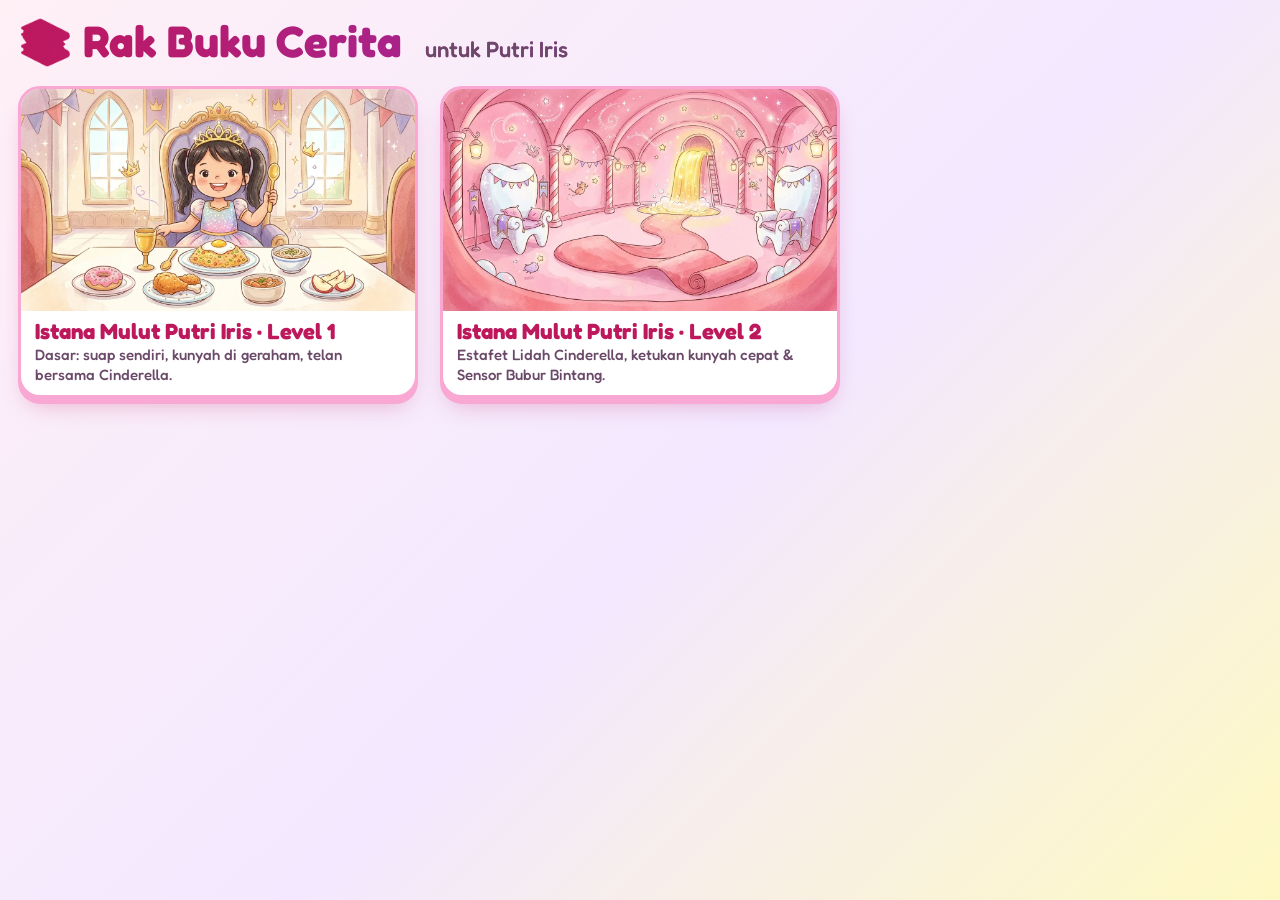
<file: index.html>
<!DOCTYPE html>
<html lang="id">
<head>
  <meta charset="UTF-8">
  <meta name="viewport" content="width=device-width, initial-scale=1, viewport-fit=cover, user-scalable=no">
  <title>Rak Buku Cerita Iris</title>
  <meta name="theme-color" content="#f9a8d4">
  <link rel="icon" type="image/png" href="books/istana-mulut/assets/icon-192.png">
  <link href="https://fonts.googleapis.com/css2?family=Fredoka:wght@400;600;700&display=swap" rel="stylesheet">
  <style>
    * { box-sizing: border-box; -webkit-tap-highlight-color: transparent; }
    html, body { margin: 0; min-height: 100%; }
    body {
      font-family: 'Fredoka', ui-rounded, system-ui, sans-serif; color: #3b1d3a; -webkit-user-select: none; user-select: none;
      background: linear-gradient(135deg, #fff0f6 0%, #f3e8ff 55%, #fef9c3 100%); min-height: 100dvh;
      padding: max(14px, env(safe-area-inset-top)) max(18px, env(safe-area-inset-right)) max(14px, env(safe-area-inset-bottom)) max(18px, env(safe-area-inset-left));
    }
    h1 { margin: 0 0 clamp(8px, 2vh, 18px); font-size: clamp(22px, 6vh, 44px); background: linear-gradient(90deg, #be185d, #7c3aed); -webkit-background-clip: text; background-clip: text; color: transparent; }
    h1 small { font-size: .5em; color: #6b4a69; -webkit-text-fill-color: #6b4a69; font-weight: 500; margin-left: .6em; }
    .shelf { display: grid; grid-template-columns: repeat(auto-fill, minmax(min(46vw, 300px), 1fr)); gap: clamp(10px, 2vw, 22px); }
    .book { display: block; text-decoration: none; color: inherit; background: #fff; border: 3px solid #f9a8d4; border-radius: 22px; overflow: hidden; box-shadow: 0 6px 0 #f9a8d4, 0 14px 24px -10px rgba(190,24,93,.35); transition: transform .12s, box-shadow .12s; }
    .book:active { transform: translateY(5px); box-shadow: 0 1px 0 #f9a8d4; }
    .book img { display: block; width: 100%; aspect-ratio: 16 / 9; object-fit: cover; background: #fbcfe8; }
    .book div { padding: .5em .9em .7em; }
    .book b { display: block; font-size: clamp(16px, 3.2vh, 22px); color: #be185d; line-height: 1.15; }
    .book span { font-size: clamp(12px, 2.4vh, 15px); color: #6b4a69; font-weight: 500; }
    @media (orientation: portrait) { body::before { content: '🔄 Putar layar ke landscape ya!'; display: block; text-align: center; font-weight: 700; color: #be185d; margin-bottom: 10px; } }
  </style>
</head>
<body>
  <h1>📚 Rak Buku Cerita <small>untuk Putri Iris</small></h1>
  <main class="shelf" id="shelf"></main>
  <script>
    /* Tambah buku baru: salin satu objek di bawah, lalu sesuaikan. */
    const BOOKS = [
      {
        folder: 'istana-mulut-level-1',
        title: 'Istana Mulut Putri Iris · Level 1',
        desc: 'Dasar: suap sendiri, kunyah di geraham, telan bersama Cinderella.',
        cover: 'assets/hero.webp'
      },
      {
        folder: 'istana-mulut',
        title: 'Istana Mulut Putri Iris · Level 2',
        desc: 'Estafet Lidah Cinderella, ketukan kunyah cepat & Sensor Bubur Bintang.',
        cover: 'assets/palace.webp'
      }
    ];
    const shelf = document.getElementById('shelf');
    BOOKS.forEach(b => {
      const a = document.createElement('a');
      a.className = 'book'; a.href = `books/${b.folder}/`;
      a.innerHTML = `<img src="books/${b.folder}/${b.cover}" alt="" loading="lazy"><div><b></b><span></span></div>`;
      a.querySelector('b').textContent = b.title; a.querySelector('span').textContent = b.desc;
      shelf.append(a);
    });
  </script>
</body>
</html>
</file>
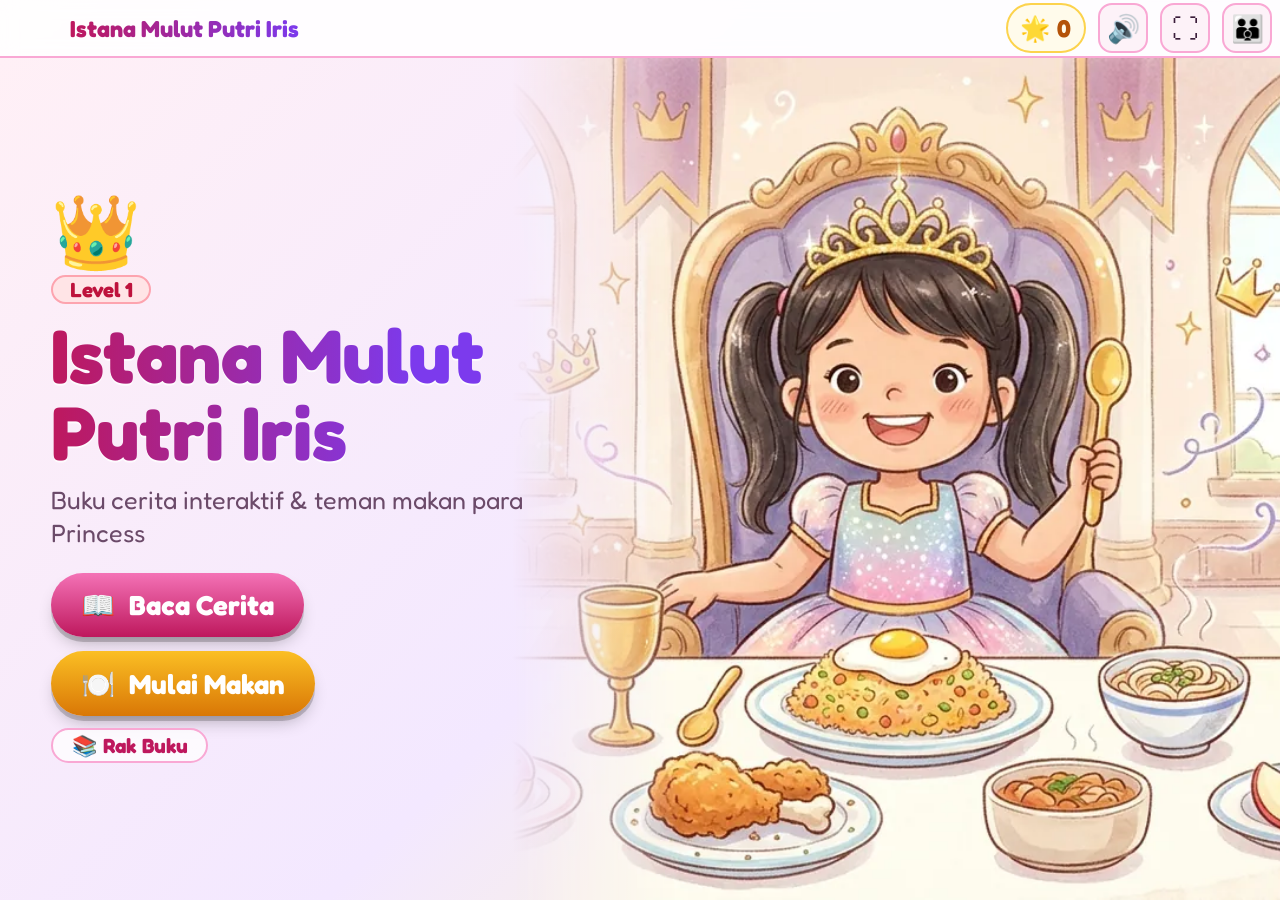
<file: books/istana-mulut-level-1/index.html>
<!DOCTYPE html>
<html lang="id">
<head>
  <meta charset="UTF-8">
  <meta name="viewport" content="width=device-width, initial-scale=1, viewport-fit=cover, user-scalable=no">
  <title>Istana Mulut Putri Iris · Level 1</title>
  <meta name="description" content="Buku cerita interaktif untuk menemani Putri Iris makan: suap sendiri, kunyah di geraham, telan bersama Cinderella.">
  <meta name="theme-color" content="#f9a8d4">
  <meta name="mobile-web-app-capable" content="yes">
  <meta name="apple-mobile-web-app-capable" content="yes">
  <meta name="apple-mobile-web-app-status-bar-style" content="black-translucent">
  <meta name="apple-mobile-web-app-title" content="Istana Iris">
  <link rel="manifest" href="manifest.webmanifest">
  <link rel="icon" type="image/png" href="assets/icon-192.png">
  <link rel="apple-touch-icon" href="assets/apple-touch-icon.png">
  <link rel="preconnect" href="https://fonts.googleapis.com">
  <link rel="preconnect" href="https://fonts.gstatic.com" crossorigin>
  <link href="https://fonts.googleapis.com/css2?family=Fredoka:wght@400;500;600;700&display=swap" rel="stylesheet">
  <link rel="stylesheet" href="style.css">
</head>
<body>

<!-- Muncul hanya saat perangkat dalam posisi portrait -->
<div id="rotate" role="alert">
  <div class="rotate-phone">📱</div>
  <h2>Putar layar ke posisi landscape ya!</h2>
  <p>Istana Mulut Putri Iris paling bagus dilihat menyamping.<br>Kalau tidak berputar, matikan kunci rotasi layar.</p>
</div>

<div id="app">

  <!-- ============ BAR ATAS ============ -->
  <header id="topbar">
    <button class="tb-btn" id="btnHome" aria-label="Kembali ke beranda">🏠</button>
    <div class="tb-title" id="tbTitle">Istana Mulut Putri Iris</div>
    <div class="tb-spacer"></div>
    <div class="stars-pill" title="Bintang Mahkota Iris"><span>🌟</span><b id="starCount">0</b></div>
    <button class="tb-btn" id="btnSound" aria-label="Suara aktif / mati">🔊</button>
    <button class="tb-btn" id="btnFull" aria-label="Layar penuh">⛶</button>
    <button class="tb-btn" id="btnParent" aria-label="Panduan orang tua (tahan 1 detik)" title="Orang tua: tahan 1 detik">👪</button>
  </header>

  <main id="screens">

    <!-- ============ BERANDA ============ -->
    <section class="screen" id="screen-home">
      <img class="home-bg" src="assets/hero.webp" alt="" decoding="async">
      <div class="home-shade"></div>
      <div class="home-card">
        <div class="crown-badge">👑</div>
        <div class="level-badge">Level 1</div>
        <h1>Istana Mulut<br>Putri Iris</h1>
        <p class="home-sub">Buku cerita interaktif &amp; teman makan para Princess</p>
        <div class="home-actions">
          <button class="big-btn pink" id="goStory"><span>📖</span> Baca Cerita</button>
          <button class="big-btn gold" id="goMeal"><span>🍽️</span> Mulai Makan</button>
        </div>
        <div class="home-foot" id="homeFoot"></div>
        <a class="shelf-link" href="../../">📚 Rak Buku</a>
      </div>
    </section>

    <!-- ============ BUKU CERITA ============ -->
    <section class="screen" id="screen-story">
      <div class="story-body" id="storyBody">
        <div class="stage" id="storyStage"></div>
        <aside class="story-side">
          <div class="chapter-badge" id="chapterBadge"></div>
          <h2 id="storyTitle"></h2>
          <p id="storyText"></p>
          <div class="mission" id="storyMission"></div>
          <div class="activity" id="storyAct"></div>
        </aside>
      </div>
      <nav class="story-nav">
        <button class="nav-btn" id="btnPrev" aria-label="Halaman sebelumnya">⬅️ <span>Sebelumnya</span></button>
        <div class="dots" id="storyDots"></div>
        <button class="nav-btn read" id="btnRead" aria-label="Bacakan halaman ini">🗣️ <span>Bacakan</span></button>
        <button class="nav-btn next" id="btnNext" aria-label="Halaman berikutnya"><span id="nextLabel">Lanjut</span> ➡️</button>
      </nav>
    </section>

    <!-- ============ TEMAN MAKAN ============ -->
    <section class="screen" id="screen-meal">
      <div class="meal-body">
        <div class="stage" id="mealStage"></div>
        <aside class="meal-side">
          <div class="food-row" id="foodRow" role="radiogroup" aria-label="Pilih makanan"></div>

          <div class="step-card" id="stepCard">
            <div class="step-head">
              <div class="step-num" id="stepNum">1</div>
              <div>
                <div class="step-title" id="stepTitle"></div>
                <div class="step-sub" id="stepSub"></div>
              </div>
            </div>
            <div class="step-art" id="stepArt" aria-hidden="true"></div>
            <div class="step-actions" id="stepActions"></div>
          </div>

          <div class="meal-stats">
            <div class="bar-wrap">
              <div class="bar-label"><span>Suapan hari ini</span><b id="biteText">0 / 15</b></div>
              <div class="bar"><i id="biteBar"></i><span class="bar-crown">👑</span></div>
            </div>
            <div class="timer" id="mealTimer" title="Lama makan">⏱ 00:00</div>
          </div>

          <div class="cue-row" aria-label="Panggilan Princess untuk orang tua">
            <button class="cue" data-cue="focus">🍎 Fokus</button>
            <button class="cue" data-cue="posture">👑 Duduk Anggun</button>
            <button class="cue" data-cue="spoon">🥄 Sendok Sendiri</button>
            <button class="cue" data-cue="chew">🦷 Kunyah</button>
            <button class="cue" data-cue="swallow">👠 Telan</button>
          </div>
        </aside>
      </div>
    </section>

  </main>

  <!-- Gelembung pesan Princess -->
  <div id="toast" class="toast" hidden>
    <div class="toast-av" id="toastAv">🍎</div>
    <div class="toast-body"><b id="toastName"></b><span id="toastMsg"></span></div>
  </div>

  <!-- Lapisan konfeti -->
  <div id="fx" aria-hidden="true"></div>

  <!-- Hitung mundur 3-2-1 -->
  <div id="countdown" aria-hidden="true"></div>

  <!-- Perayaan -->
  <dialog id="finale">
    <div class="finale-card">
      <div class="finale-crown">👑</div>
      <h2 id="finaleTitle">Hore, Putri Iris Hebat!</h2>
      <p id="finaleText"></p>
      <div class="finale-actions">
        <button class="big-btn gold" id="finaleMore">🍽️ Lanjut Makan</button>
        <button class="big-btn pink" id="finaleDone">🎉 Selesai</button>
      </div>
    </div>
  </dialog>

  <!-- Panduan orang tua -->
  <dialog id="parentDlg">
    <div class="parent-card">
      <div class="parent-head">
        <h2>💡 Panduan Orang Tua</h2>
        <button class="tb-btn" id="parentClose" aria-label="Tutup">✕</button>
      </div>
      <div class="parent-scroll">
        <p class="lead">Iris sebenarnya <strong>sudah punya kemampuan mengunyah yang baik</strong> (lancar dengan buah, udon, donat, pempek kulit). Tantangan di nasi goreng, ayam, dan telur lebih karena bosan tekstur, terbiasa menunggu disuapi, dan hilang fokus.</p>

        <div class="tips">
          <div class="tip rose"><h3>1. Malas pakai geraham</h3><p>Hindari "Ayo kunyah yang benar!". Coba: <em>"Mulan di geraham kanan sama Belle di kiri lagi ngantuk. Yuk oper ayamnya ke belakang, kita bangunin 5 kali: kres, kres, kres!"</em></p></div>
          <div class="tip purple"><h3>2. Makanan halus tapi ditahan</h3><p>Beri aba-aba: <em>"Belle bilang telurnya sudah halus! Lonceng Cinderella bunyi: satu, dua, tiga… glek!"</em> Beri seteguk air hangat bila perlu di awal latihan.</p></div>
          <div class="tip amber"><h3>3. Tolah-toleh, ngulet, bengong</h3><p>Pastikan <strong>telapak kaki menapak</strong> pijakan dan duduk tegak. Ajak: <em>"Ups, lantai istana goyang! Yuk duduk anggun menghadap piring."</em> Duduk tegak juga lebih aman saat menelan.</p></div>
          <div class="tip green"><h3>4. Belajar makan mandiri</h3><p>Biarkan Iris menyendok sendiri 3–4 suapan pertama, lalu tawarkan bantuan hanya jika dia minta. Puji usahanya, bukan hanya habisnya.</p></div>
        </div>

        <div class="note">
          <strong>Catatan penggunaan:</strong> aplikasi ini dibuat sebagai <em>pendamping</em> makan, bukan tontonan. Idealnya baca cerita dulu bersama, lalu pakai mode "Teman Makan" sebagai pengingat. Jangan memaksa atau mengancam saat makan, dan jangan biarkan anak makan tanpa pengawasan. Matikan layar setelah makan selesai. Jika kesulitan makan menetap (sering tersedak, menolak banyak jenis makanan, berat badan tidak naik), konsultasikan ke dokter anak.
        </div>

        <h3 class="set-h">⚙️ Pengaturan</h3>
        <div class="settings">
          <label>Target suapan per makan
            <select id="setGoal">
              <option>5</option><option>10</option><option>15</option><option>20</option><option>25</option><option>30</option><option>40</option>
            </select>
          </label>
          <label class="check"><input type="checkbox" id="setAutoRead"> Bacakan cerita otomatis</label>
          <label class="check"><input type="checkbox" id="setSound"> Suara &amp; efek aktif</label>
          <div class="set-btns">
            <button class="mini" id="setResetBites">🔄 Mulai hitungan suapan baru</button>
            <button class="mini danger" id="setResetAll">🗑️ Reset semua bintang</button>
          </div>
        </div>

        <details class="install">
          <summary>📲 Tips pasang sebagai aplikasi layar penuh</summary>
          <p><strong>iPhone/iPad (Safari):</strong> tombol Bagikan → "Tambah ke Layar Utama".<br>
          <strong>Android (Chrome):</strong> menu ⋮ → "Pasang aplikasi" / "Tambahkan ke layar utama".<br>
          Setelah terpasang, aplikasi terbuka layar penuh dan tetap bisa dipakai tanpa internet.</p>
        </details>
      </div>
    </div>
  </dialog>

</div>

<script src="app.js"></script>
</body>
</html>
</file>
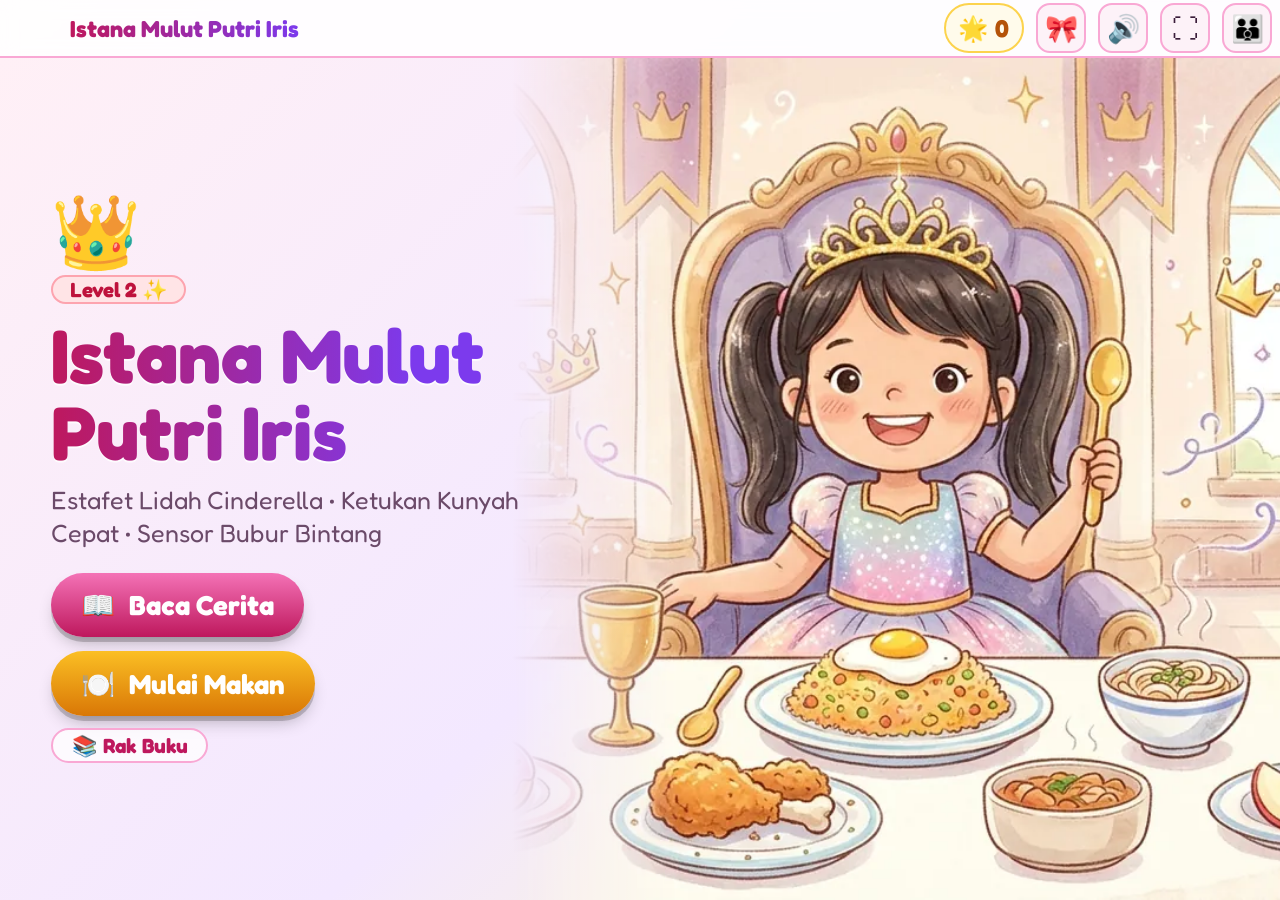
<file: books/istana-mulut/index.html>
<!DOCTYPE html>
<html lang="id">
<head>
  <meta charset="UTF-8">
  <meta name="viewport" content="width=device-width, initial-scale=1, viewport-fit=cover, user-scalable=no">
  <title>Istana Mulut Putri Iris · Level 2</title>
  <meta name="description" content="Buku cerita interaktif untuk menemani Putri Iris makan: suap sendiri, kunyah di geraham, telan bersama Cinderella.">
  <meta name="theme-color" content="#f9a8d4">
  <meta name="mobile-web-app-capable" content="yes">
  <meta name="apple-mobile-web-app-capable" content="yes">
  <meta name="apple-mobile-web-app-status-bar-style" content="black-translucent">
  <meta name="apple-mobile-web-app-title" content="Istana Iris">
  <link rel="manifest" href="manifest.webmanifest">
  <link rel="icon" type="image/png" href="assets/icon-192.png">
  <link rel="apple-touch-icon" href="assets/apple-touch-icon.png">
  <link rel="preconnect" href="https://fonts.googleapis.com">
  <link rel="preconnect" href="https://fonts.gstatic.com" crossorigin>
  <link href="https://fonts.googleapis.com/css2?family=Fredoka:wght@400;500;600;700&display=swap" rel="stylesheet">
  <link rel="stylesheet" href="style.css">
</head>
<body>

<!-- Muncul hanya saat perangkat dalam posisi portrait -->
<div id="rotate" role="alert">
  <div class="rotate-phone">📱</div>
  <h2>Putar layar ke posisi landscape ya!</h2>
  <p>Istana Mulut Putri Iris paling bagus dilihat menyamping.<br>Kalau tidak berputar, matikan kunci rotasi layar.</p>
</div>

<div id="app">

  <!-- ============ BAR ATAS ============ -->
  <header id="topbar">
    <button class="tb-btn" id="btnHome" aria-label="Kembali ke beranda">🏠</button>
    <div class="tb-title" id="tbTitle">Istana Mulut Putri Iris</div>
    <div class="tb-spacer"></div>
    <div class="stars-pill" title="Bintang Mahkota Iris"><span>🌟</span><b id="starCount">0</b></div>
    <button class="tb-btn" id="btnVoice" aria-label="Pengaturan suara Princess">🎀</button>
    <button class="tb-btn" id="btnSound" aria-label="Suara aktif / mati">🔊</button>
    <button class="tb-btn" id="btnFull" aria-label="Layar penuh">⛶</button>
    <button class="tb-btn" id="btnParent" aria-label="Panduan orang tua (tahan 1 detik)" title="Orang tua: tahan 1 detik">👪</button>
  </header>

  <main id="screens">

    <!-- ============ BERANDA ============ -->
    <section class="screen" id="screen-home">
      <img class="home-bg" src="assets/hero.webp" alt="" decoding="async">
      <div class="home-shade"></div>
      <div class="home-card">
        <div class="crown-badge">👑</div>
        <div class="level-badge">Level 2 ✨</div>
        <h1>Istana Mulut<br>Putri Iris</h1>
        <p class="home-sub">Estafet Lidah Cinderella • Ketukan Kunyah Cepat • Sensor Bubur Bintang</p>
        <div class="home-actions">
          <button class="big-btn pink" id="goStory"><span>📖</span> Baca Cerita</button>
          <button class="big-btn gold" id="goMeal"><span>🍽️</span> Mulai Makan</button>
        </div>
        <div class="home-foot" id="homeFoot"></div>
        <a class="shelf-link" href="../../">📚 Rak Buku</a>
      </div>
    </section>

    <!-- ============ BUKU CERITA ============ -->
    <section class="screen" id="screen-story">
      <div class="story-body" id="storyBody">
        <div class="stage" id="storyStage"></div>
        <aside class="story-side">
          <div class="chapter-badge" id="chapterBadge"></div>
          <h2 id="storyTitle"></h2>
          <p id="storyText"></p>
          <div class="mission" id="storyMission"></div>
          <div class="activity" id="storyAct"></div>
        </aside>
      </div>
      <nav class="story-nav">
        <button class="nav-btn" id="btnPrev" aria-label="Halaman sebelumnya">⬅️ <span>Sebelumnya</span></button>
        <div class="dots" id="storyDots"></div>
        <button class="nav-btn read" id="btnRead" aria-label="Bacakan halaman ini">🗣️ <span>Bacakan</span></button>
        <button class="nav-btn next" id="btnNext" aria-label="Halaman berikutnya"><span id="nextLabel">Lanjut</span> ➡️</button>
      </nav>
    </section>

    <!-- ============ TEMAN MAKAN ============ -->
    <section class="screen" id="screen-meal">
      <div class="meal-body">
        <div class="stage" id="mealStage"></div>
        <aside class="meal-side">
          <div class="food-row" id="foodRow" role="radiogroup" aria-label="Pilih makanan"></div>

          <div class="step-card" id="stepCard">
            <div class="step-head">
              <div class="step-num" id="stepNum">1</div>
              <div>
                <div class="step-title" id="stepTitle"></div>
                <div class="step-sub" id="stepSub"></div>
              </div>
            </div>
            <div class="step-art" id="stepArt" aria-hidden="true"></div>
            <div class="step-actions" id="stepActions"></div>
          </div>

          <div class="meal-stats">
            <div class="bar-wrap">
              <div class="bar-label"><span>Suapan hari ini</span><b id="biteText">0 / 15</b></div>
              <div class="bar"><i id="biteBar"></i><span class="bar-crown">👑</span></div>
            </div>
            <div class="timer" id="mealTimer" title="Lama makan">⏱ 00:00</div>
          </div>

          <div class="cue-row" aria-label="Panggilan Princess untuk orang tua">
            <button class="cue" data-cue="tongue">👠 Jangan Tahan di Lidah!</button>
            <button class="cue" data-cue="speed">🎵 Ayo Kunyah Cepat!</button>
            <button class="cue" data-cue="smooth">🥣 Sudah Halus! Stop Emut!</button>
            <button class="cue" data-cue="focus">🍎 Fokus</button>
            <button class="cue" data-cue="posture">👑 Duduk Anggun</button>
            <button class="cue" data-cue="spoon">🥄 Sendok Sendiri</button>
          </div>
        </aside>
      </div>
    </section>

  </main>

  <!-- Gelembung pesan Princess -->
  <div id="toast" class="toast" hidden>
    <div class="toast-av" id="toastAv">🍎</div>
    <div class="toast-body"><b id="toastName"></b><span id="toastMsg"></span></div>
  </div>

  <!-- Lapisan konfeti -->
  <div id="fx" aria-hidden="true"></div>

  <!-- Hitung mundur 3-2-1 -->
  <div id="countdown" aria-hidden="true"></div>

  <!-- Perayaan -->
  <dialog id="finale">
    <div class="finale-card">
      <div class="finale-crown">👑</div>
      <h2 id="finaleTitle">Hore, Putri Iris Hebat!</h2>
      <p id="finaleText"></p>
      <div class="finale-actions">
        <button class="big-btn gold" id="finaleMore">🍽️ Lanjut Makan</button>
        <button class="big-btn pink" id="finaleDone">🎉 Selesai</button>
      </div>
    </div>
  </dialog>

  <!-- Pengaturan suara Princess -->
  <dialog id="voiceDlg">
    <div class="parent-card voice-card">
      <div class="parent-head">
        <h2>🎀 Suara Princess</h2>
        <button class="tb-btn" id="voiceClose" aria-label="Tutup">✕</button>
      </div>
      <div class="parent-scroll">
        <p class="lead">Otomatis memilih suara perempuan berbahasa Indonesia bila perangkat punya, dengan nada ceria.</p>
        <div class="settings">
          <label>Suara perangkat <select id="voiceSelect"></select></label>
          <p id="voiceHint" class="voice-hint"></p>
          <label>Nada ceria (pitch): <b id="voicePitchVal">1.35</b><input id="voicePitch" type="range" min="1" max="1.6" step="0.05"></label>
          <label>Kecepatan (tempo): <b id="voiceRateVal">1.05</b><input id="voiceRate" type="range" min="0.85" max="1.25" step="0.05"></label>
          <label class="check"><input type="checkbox" id="voiceChime"> Mode lonceng musik saja (tanpa suara bicara), bila perangkat hanya punya suara laki-laki</label>
          <div class="set-btns">
            <button class="mini" id="voiceTest">🎵 Tes Suara Ceria</button>
            <button class="mini" id="voiceSave">Simpan &amp; Tutup</button>
          </div>
        </div>
      </div>
    </div>
  </dialog>

  <!-- Panduan orang tua -->
  <dialog id="parentDlg">
    <div class="parent-card">
      <div class="parent-head">
        <h2>💡 Panduan Orang Tua</h2>
        <button class="tb-btn" id="parentClose" aria-label="Tutup">✕</button>
      </div>
      <div class="parent-scroll">
        <p class="lead">Iris <strong>sudah berhasil belajar teknik mengunyah</strong> (lancar dengan buah, udon, donat, pempek kulit). Level 2 ini masuk ke <strong>otomatisasi &amp; kecepatan</strong>: tidak menahan makanan di lidah, mengunyah tanpa jeda, dan tahu persis kapan harus menelan.</p>

        <div class="tips">
          <div class="tip sky"><h3>👠➡️🦷 1. Makanan ditahan di lidah (aturan 3 detik Cinderella)</h3><p>Anak menahan makanan di tengah lidah karena belum terbiasa mendorongnya ke samping. Pakai imajinasi: <em>"Cinderella di lidah pakai gaun pesta dan NGGAK PUNYA GIGI! Dia nggak mau ngunyah! Ayo hitung 1-2-3, lempar ke geraham Mulan!"</em> Tombol <strong>👠 Jangan Tahan di Lidah!</strong> membuat suara Cinderella yang menegur, jadi bukan Bunda yang berulang kali menegur.</p></div>
          <div class="tip green"><h3>🎵⚡ 2. Mempercepat durasi mengunyah</h3><p>Bila teknik sudah benar tapi lama, penyebabnya sering <strong>jeda antar-kunyahan yang panjang</strong> (mengunyah 2 kali lalu melamun). Di "Teman Makan", nyalakan <strong>🎵 Ketukan cepat otomatis</strong>: irama tiap 1,1 detik membantu menjaga tempo rahang sampai hitungan ke-8.</p></div>
          <div class="tip amber"><h3>✨🥣✨ 3. Mengenali makanan sudah halus (Sensor Bubur Bintang)</h3><p>Anak 5 tahun sering mengemut makanan lumat karena belum punya <strong>patokan rasa</strong> "siap telan". Ajarkan 2 patokan: <em>"Coba gigit sekali lagi, masih ada yang keras nggak?"</em> dan <em>"Kalau sudah licin menyatu kayak Bubur Bintang / es krim leleh, SUDAH HALUS! Stop emut, GLEK!"</em></p></div>
          <div class="tip rose"><h3>4. Malas pakai geraham</h3><p>Hindari "Ayo kunyah yang benar!". Coba: <em>"Mulan di geraham kanan sama Belle di kiri lagi ngantuk. Yuk oper ayamnya ke belakang, kita bangunin 5 kali: kres, kres, kres!"</em></p></div>
          <div class="tip purple"><h3>5. Tolah-toleh, ngulet, bengong</h3><p>Pastikan <strong>telapak kaki menapak</strong> pijakan dan duduk tegak. Ajak: <em>"Ups, lantai istana goyang! Yuk duduk anggun menghadap piring."</em> Duduk tegak juga lebih aman saat menelan.</p></div>
          <div class="tip green"><h3>6. Belajar makan mandiri</h3><p>Biarkan Iris menyendok sendiri 3–4 suapan pertama, lalu tawarkan bantuan hanya jika dia minta. Puji usahanya, bukan hanya habisnya.</p></div>
        </div>

        <div class="note">
          <strong>Catatan penggunaan:</strong> aplikasi ini dibuat sebagai <em>pendamping</em> makan, bukan tontonan. Idealnya baca cerita dulu bersama, lalu pakai mode "Teman Makan" sebagai pengingat. Target kecepatan sebaiknya tidak membuat anak tergesa-gesa: jangan memaksa atau mengancam saat makan, dan jangan biarkan anak makan tanpa pengawasan. Matikan layar setelah makan selesai. Jika kesulitan makan menetap (sering tersedak, menolak banyak jenis makanan, berat badan tidak naik), konsultasikan ke dokter anak.
        </div>

        <h3 class="set-h">⚙️ Pengaturan</h3>
        <div class="settings">
          <label>Target suapan per makan
            <select id="setGoal">
              <option>5</option><option>10</option><option>15</option><option>20</option><option>25</option><option>30</option><option>40</option>
            </select>
          </label>
          <label class="check"><input type="checkbox" id="setAutoRead"> Bacakan cerita otomatis</label>
          <label class="check"><input type="checkbox" id="setSound"> Suara &amp; efek aktif</label>
          <div class="set-btns">
            <button class="mini" id="setResetBites">🔄 Mulai hitungan suapan baru</button>
            <button class="mini danger" id="setResetAll">🗑️ Reset semua bintang</button>
          </div>
        </div>

        <details class="install">
          <summary>📲 Tips pasang sebagai aplikasi layar penuh</summary>
          <p><strong>iPhone/iPad (Safari):</strong> tombol Bagikan → "Tambah ke Layar Utama".<br>
          <strong>Android (Chrome):</strong> menu ⋮ → "Pasang aplikasi" / "Tambahkan ke layar utama".<br>
          Setelah terpasang, aplikasi terbuka layar penuh dan tetap bisa dipakai tanpa internet.</p>
        </details>
      </div>
    </div>
  </dialog>

</div>

<script src="app.js"></script>
</body>
</html>
</file>
<file: books/istana-mulut-level-1/style.css>
/* =========================================================
   Istana Mulut Putri Iris — gaya (landscape-first)
   ========================================================= */
:root {
  --pink: #ec4899;
  --pink-d: #be185d;
  --rose: #fb7185;
  --purple: #7c3aed;
  --gold: #f59e0b;
  --gold-l: #fde68a;
  --green: #10b981;
  --sky: #38bdf8;
  --ink: #3b1d3a;
  --ink-soft: #6b4a69;
  --paper: #fffafc;
  --line: #f9a8d4;

  /* ukuran mengikuti tinggi layar → muat di HP landscape sampai tablet */
  --bar: clamp(38px, 8.5vh, 58px);
  --nav: clamp(46px, 11vh, 70px);
  --fs: clamp(13px, calc(0.9vw + 1.7vh), 25px);
  --fs-sm: calc(var(--fs) * 0.82);
  --radius: clamp(12px, 2.4vh, 22px);

  --sal: env(safe-area-inset-left, 0px);
  --sar: env(safe-area-inset-right, 0px);
  --sat: env(safe-area-inset-top, 0px);
  --sab: env(safe-area-inset-bottom, 0px);
}

* { box-sizing: border-box; -webkit-tap-highlight-color: transparent; }
html, body {
  margin: 0; height: 100%; overflow: hidden; overscroll-behavior: none;
  touch-action: manipulation; -webkit-user-select: none; user-select: none;
}
body {
  font-family: 'Fredoka', ui-rounded, 'Nunito', 'Segoe UI', system-ui, sans-serif;
  font-size: var(--fs);
  color: var(--ink);
  background: linear-gradient(135deg, #fff0f6 0%, #f3e8ff 55%, #fef9c3 100%);
}
button { font: inherit; color: inherit; cursor: pointer; border: 0; background: none; padding: 0; }
button:focus-visible, select:focus-visible { outline: 3px solid var(--purple); outline-offset: 2px; }
[hidden] { display: none !important; }

/* ---------- ORIENTASI ---------- */
#rotate {
  display: none; position: fixed; inset: 0; z-index: 1000; padding: 24px; text-align: center;
  background: linear-gradient(160deg, #fbcfe8, #ddd6fe 60%, #fef3c7);
  flex-direction: column; align-items: center; justify-content: center; gap: 8px;
}
#rotate h2 { margin: 0; font-size: 26px; color: var(--pink-d); }
#rotate p { margin: 0; font-size: 16px; color: var(--ink-soft); line-height: 1.5; }
.rotate-phone { font-size: 80px; animation: rot 2.2s ease-in-out infinite; }
@keyframes rot { 0%,20% { transform: rotate(0); } 60%,100% { transform: rotate(-90deg); } }
@media (orientation: portrait) {
  #rotate { display: flex; }
  #app { visibility: hidden; }
}

/* ---------- KERANGKA APP ---------- */
#app {
  position: fixed; inset: 0; display: flex; flex-direction: column;
  padding-left: var(--sal); padding-right: var(--sar);
}
#topbar {
  height: calc(var(--bar) + var(--sat)); padding-top: var(--sat); flex: none;
  display: flex; align-items: center; gap: clamp(4px, 1vw, 12px); padding-left: 8px; padding-right: 8px;
  background: rgba(255,255,255,.88); backdrop-filter: blur(8px);
  border-bottom: 2px solid var(--line); z-index: 20;
}
.tb-btn {
  width: calc(var(--bar) - 8px); height: calc(var(--bar) - 8px); min-width: 36px; min-height: 36px;
  border-radius: 14px; background: #fdf2f8; border: 2px solid var(--line);
  display: grid; place-items: center; font-size: calc(var(--bar) * .46);
  transition: transform .12s, background .2s;
}
.tb-btn:active { transform: scale(.92); background: #fce7f3; }
.tb-title {
  font-weight: 700; font-size: calc(var(--bar) * .4); white-space: nowrap; overflow: hidden; text-overflow: ellipsis;
  background: linear-gradient(90deg, var(--pink-d), var(--purple)); -webkit-background-clip: text; background-clip: text; color: transparent;
}
.tb-spacer { flex: 1; }
.stars-pill {
  display: flex; align-items: center; gap: 5px; padding: 0 12px; height: calc(var(--bar) - 8px); min-height: 36px;
  border-radius: 999px; background: #fffbeb; border: 2px solid #fcd34d; font-size: calc(var(--bar) * .42);
}
.stars-pill b { color: #b45309; min-width: 1.2ch; text-align: center; }
.stars-pill.bump { animation: bump .45s; }
@keyframes bump { 40% { transform: scale(1.25) rotate(-4deg); } }

#screens { position: relative; flex: 1; min-height: 0; }
.screen { position: absolute; inset: 0; display: none; flex-direction: column; min-height: 0; }
.screen.active { display: flex; animation: fadeIn .35s ease; }
@keyframes fadeIn { from { opacity: 0; transform: translateY(6px); } }

/* ---------- TOMBOL BESAR ---------- */
.big-btn {
  display: inline-flex; align-items: center; justify-content: center; gap: .5em;
  padding: .55em 1.1em; border-radius: 999px; font-weight: 700; font-size: calc(var(--fs) * 1.1);
  color: #fff; box-shadow: 0 5px 0 rgba(0,0,0,.18), 0 10px 18px -6px rgba(0,0,0,.3);
  transition: transform .1s, box-shadow .1s; min-height: 44px;
}
.big-btn:active { transform: translateY(4px); box-shadow: 0 1px 0 rgba(0,0,0,.18); }
.big-btn.pink { background: linear-gradient(180deg, #f472b6, var(--pink-d)); }
.big-btn.gold { background: linear-gradient(180deg, #fbbf24, #d97706); }
.big-btn.green { background: linear-gradient(180deg, #34d399, #059669); }
.big-btn.purple { background: linear-gradient(180deg, #a78bfa, #6d28d9); }
.big-btn[disabled] { opacity: .45; filter: grayscale(.4); pointer-events: none; }
.big-btn.glow { animation: glow 1.6s infinite; }
@keyframes glow { 0%,100% { box-shadow: 0 5px 0 rgba(0,0,0,.18), 0 0 0 0 rgba(236,72,153,.6); } 50% { box-shadow: 0 5px 0 rgba(0,0,0,.18), 0 0 0 14px rgba(236,72,153,0); } }

/* =========================================================
   BERANDA
   ========================================================= */
#screen-home { flex-direction: row; align-items: center; justify-content: flex-start; overflow: hidden; }
.home-bg { position: absolute; top: 0; right: 0; width: 60%; height: 100%; object-fit: cover; object-position: 50% 40%;
  -webkit-mask-image: linear-gradient(90deg, transparent 0, #000 22%); mask-image: linear-gradient(90deg, transparent 0, #000 22%); }
.home-shade { position: absolute; inset: 0; background: linear-gradient(135deg, #fff0f6 0%, #f3e8ff 55%, #fef9c3 100%); z-index: -1; }
#screen-home { background: linear-gradient(135deg, #fff0f6 0%, #f3e8ff 55%, #fef9c3 100%); }
.home-card {
  position: relative; margin-left: clamp(14px, 4vw, 70px); max-width: min(42%, 520px); z-index: 1;
  display: flex; flex-direction: column; gap: clamp(4px, 1.4vh, 14px);
}
.crown-badge { font-size: clamp(26px, 8vh, 72px); line-height: 1; animation: floatY 3s ease-in-out infinite; }
.home-card h1 {
  margin: 0; line-height: 1.02; font-size: clamp(26px, 9.5vh, 76px);
  background: linear-gradient(90deg, var(--pink-d), var(--purple) 70%); -webkit-background-clip: text; background-clip: text; color: transparent;
  filter: drop-shadow(0 2px 0 rgba(255,255,255,.8));
}
.home-sub { margin: 0; font-size: var(--fs); color: var(--ink-soft); line-height: 1.3; }
.home-actions { display: flex; flex-wrap: wrap; gap: clamp(8px, 1.6vh, 16px); margin-top: clamp(4px, 1.2vh, 12px); }
.home-foot { font-size: var(--fs-sm); color: var(--ink-soft); background: rgba(255,255,255,.7); border-radius: 12px; padding: .35em .8em; align-self: flex-start; }
@keyframes floatY { 50% { transform: translateY(-8px); } }

/* =========================================================
   PANGGUNG GAMBAR (stage + frame berskala)
   ========================================================= */
.stage { container-type: size; display: grid; place-items: center; min-width: 0; min-height: 0; position: relative; }
.frame {
  position: relative; width: min(100cqw, calc(100cqh * 1.7927)); aspect-ratio: 1280 / 714;
  container-type: inline-size; border-radius: var(--radius); overflow: hidden;
  border: 3px solid var(--line); box-shadow: 0 14px 30px -10px rgba(190,24,93,.35); background: #fbcfe8;
}
.frame > img { position: absolute; inset: 0; width: 100%; height: 100%; object-fit: cover; display: block; pointer-events: none; transition: filter .5s; }
.layer { position: absolute; inset: 0; }
.frame.shake > img, .frame.shake .layer { animation: shake .6s ease-in-out infinite; }
.frame.dim > img { filter: brightness(.45) saturate(.7); }
@keyframes shake { 0%,100% { transform: translateX(0) rotate(0); } 25% { transform: translateX(-2.5%) rotate(-1.5deg); } 75% { transform: translateX(2.5%) rotate(1.5deg); } }

/* tokoh princess */
.av {
  position: absolute; transform: translate(-50%, -50%); display: flex; flex-direction: column; align-items: center; gap: .3cqw; z-index: 3;
  animation: floatAv 3s ease-in-out infinite; animation-delay: var(--d, 0s);
}
@keyframes floatAv { 50% { transform: translate(-50%, calc(-50% - 1cqw)); } }
.av-face {
  width: max(40px, 10cqw); height: max(40px, 10cqw); border-radius: 50%; display: grid; place-items: center;
  font-size: max(21px, 5.2cqw); background: #fff; border: max(3px, .55cqw) solid var(--c, var(--pink));
  box-shadow: 0 .6cqw 1.6cqw rgba(0,0,0,.28);
}
.av-name {
  font-size: max(9px, 1.8cqw); font-weight: 700; background: rgba(255,255,255,.93); border-radius: 99px; padding: .1em .7em; color: var(--c, var(--pink-d));
  box-shadow: 0 .3cqw .8cqw rgba(0,0,0,.18); white-space: nowrap;
}
.av.pulse .av-face { animation: ring 1.5s infinite; }
.av.met .av-face { background: #ecfdf5; }
.av.met::after { content: '✔'; position: absolute; top: -2%; right: -6%; font-size: max(14px, 3cqw); color: #059669; font-weight: 700; text-shadow: 0 0 4px #fff; }
@keyframes ring { 0% { box-shadow: 0 0 0 0 color-mix(in srgb, var(--c) 70%, transparent); } 100% { box-shadow: 0 0 0 2.4cqw transparent; } }

/* area sentuh transparan */
.hot { position: absolute; transform: translate(-50%, -50%); border-radius: 22%; z-index: 2; }
.hot.pulse::before {
  content: ''; position: absolute; inset: 0; border-radius: inherit; border: .6cqw dashed rgba(255,255,255,.95);
  animation: ringHot 1.6s infinite; box-shadow: 0 0 2cqw rgba(253,224,71,.9);
}
@keyframes ringHot { 0%,100% { opacity: .3; transform: scale(.96); } 50% { opacity: 1; transform: scale(1.03); } }
.hot.chewing { animation: squish .35s; }
@keyframes squish { 40% { transform: translate(-50%, -46%) scale(1.07, .9); } }

/* gumpalan makanan */
.bolus {
  position: absolute; width: 12cqw; height: 12cqw; transform: translate(-50%, -50%); z-index: 4; border-radius: 50%;
  display: grid; place-items: center; font-size: 6.4cqw; line-height: 1;
  background: radial-gradient(circle at 35% 30%, #fffbe6, #ffd98a 75%); border: .5cqw solid #f59e0b;
  box-shadow: 0 .8cqw 2cqw rgba(0,0,0,.3); transition: left .55s cubic-bezier(.4,1.4,.5,1), top .55s cubic-bezier(.4,1.4,.5,1), transform .4s, opacity .4s;
}
.bolus.hide { opacity: 0; transform: translate(-50%, -50%) scale(.2); }
.bolus.soft { background: radial-gradient(circle at 35% 30%, #fff, #fde68a 70%); border-color: #34d399; animation: softGlow 1.2s infinite; }
.bolus.bounce { animation: bounceB .3s; }
@keyframes bounceB { 40% { transform: translate(-50%, -50%) scale(1.18, .85); } }
@keyframes softGlow { 50% { box-shadow: 0 0 0 2.2cqw rgba(52,211,153,.0), 0 0 3cqw 1cqw rgba(52,211,153,.7); } }
.bolus-tag {
  position: absolute; left: 50%; bottom: 112%; transform: translateX(-50%); white-space: nowrap; font-size: 2cqw; font-weight: 700;
  color: #fff; background: rgba(136,19,55,.82); border-radius: 99px; padding: .15em .8em;
}

.fly { position: absolute; z-index: 6; font-size: 7cqw; line-height: 1; transform: translate(-50%, -50%); pointer-events: none; filter: drop-shadow(0 .5cqw .8cqw rgba(0,0,0,.35)); }
.float-text {
  position: absolute; z-index: 6; transform: translate(-50%, -50%); font-weight: 700; font-size: max(16px, 4cqw); color: #fff;
  text-shadow: 0 0 .8cqw #be185d, 0 .3cqw 0 #be185d; pointer-events: none; white-space: nowrap;
}

.tag-pill {
  position: absolute; z-index: 5; left: 50%; top: 3%; transform: translateX(-50%); max-width: 92%;
  background: rgba(255,255,255,.93); border-radius: 99px; padding: .25em 1em; font-size: max(11px, 2.3cqw); font-weight: 700; color: var(--pink-d);
  box-shadow: 0 .4cqw 1cqw rgba(0,0,0,.2); text-align: center;
}
.softbar {
  position: absolute; z-index: 5; left: 50%; bottom: 3%; transform: translateX(-50%); width: 56%; background: rgba(255,255,255,.93);
  border-radius: 99px; padding: .5cqw; box-shadow: 0 .4cqw 1cqw rgba(0,0,0,.2);
}
.softbar .bar { height: 2.4cqw; }
.softbar-label { text-align: center; font-size: max(9px, 1.8cqw); font-weight: 700; color: var(--pink-d); margin-bottom: .3cqw; }

.bar { height: .9em; border-radius: 99px; background: #fce7f3; border: 2px solid var(--line); overflow: hidden; position: relative; }
.bar > i { position: absolute; inset: 0 auto 0 0; width: 0; background: linear-gradient(90deg, #fbbf24, var(--pink), #34d399); transition: width .35s; border-radius: 99px; }
.bar-crown { position: absolute; right: 3px; top: 50%; transform: translateY(-50%); font-size: .8em; }

/* =========================================================
   BUKU CERITA
   ========================================================= */
#screen-story { padding: 0; }
.story-body {
  flex: 1; min-height: 0; display: grid; grid-template-columns: minmax(0, 1.5fr) minmax(0, 1fr); gap: clamp(8px, 1.6vw, 26px);
  padding: clamp(6px, 1.6vh, 18px) clamp(8px, 2vw, 24px) 0;
}
.story-body.turn { animation: turn .45s ease; }
@keyframes turn { from { opacity: 0; transform: translateX(26px); } }
.story-body.turn-back { animation: turnBack .45s ease; }
@keyframes turnBack { from { opacity: 0; transform: translateX(-26px); } }
.story-side {
  min-height: 0; overflow-y: auto; display: flex; flex-direction: column; gap: clamp(4px, 1.2vh, 12px);
  background: rgba(255,255,255,.92); border: 3px solid var(--line); border-radius: var(--radius); padding: clamp(8px, 2vh, 20px);
  box-shadow: 0 14px 30px -12px rgba(190,24,93,.25);
  scrollbar-width: thin;
}
.chapter-badge { align-self: flex-start; background: #fce7f3; color: var(--pink-d); font-weight: 700; font-size: var(--fs-sm); padding: .1em .8em; border-radius: 99px; }
.story-side h2 { margin: 0; font-size: calc(var(--fs) * 1.28); line-height: 1.1; color: var(--ink); }
.story-side p { margin: 0; line-height: 1.38; color: var(--ink-soft); font-weight: 500; }
.story-side p strong { color: var(--pink-d); }
.mission {
  font-size: var(--fs-sm); font-weight: 700; color: #92400e; background: #fffbeb; border: 2px dashed #fbbf24;
  border-radius: 14px; padding: .35em .8em; display: flex; align-items: center; gap: .5em; transition: background .3s;
}
.mission.done { background: #d1fae5; border: 2px solid #34d399; color: #065f46; }
.mission .count { margin-left: auto; background: #fff; border-radius: 99px; padding: 0 .6em; }
.activity { display: flex; flex-wrap: wrap; gap: clamp(6px, 1.2vh, 12px); }
.activity:empty { display: none; }
.act-btn {
  flex: 1 1 0; min-width: 7.5em; padding: .5em .6em; border-radius: 16px; font-weight: 700; font-size: var(--fs-sm); text-align: center; line-height: 1.15;
  color: #fff; box-shadow: 0 4px 0 rgba(0,0,0,.16); transition: transform .1s, box-shadow .1s; min-height: 44px;
}
.act-btn:active { transform: translateY(3px); box-shadow: 0 1px 0 rgba(0,0,0,.16); }
.act-btn.sel { outline: 4px solid #fde047; }
.act-btn.mulan { background: linear-gradient(180deg, #34d399, #059669); }
.act-btn.belle { background: linear-gradient(180deg, #fbbf24, #d97706); }
.act-btn.cinde { background: linear-gradient(180deg, #7dd3fc, #0284c7); }
.act-btn.snow  { background: linear-gradient(180deg, #fb7185, #be123c); }
.act-btn.neutral { background: linear-gradient(180deg, #a78bfa, #6d28d9); }
.act-btn.slate { background: linear-gradient(180deg, #94a3b8, #475569); }
.act-btn.pink { background: linear-gradient(180deg, #f472b6, var(--pink-d)); }

.story-nav {
  flex: none; height: calc(var(--nav) + var(--sab)); padding: 0 clamp(8px, 2vw, 24px) var(--sab);
  display: flex; align-items: center; gap: clamp(6px, 1.4vw, 16px);
}
.nav-btn {
  height: calc(var(--nav) - 12px); padding: 0 clamp(10px, 1.6vw, 22px); border-radius: 999px; background: #fff; border: 3px solid var(--line);
  font-weight: 700; font-size: var(--fs-sm); display: flex; align-items: center; gap: .4em; white-space: nowrap; box-shadow: 0 4px 0 #f9a8d4; min-height: 42px;
  transition: transform .1s, box-shadow .1s, opacity .2s;
}
.nav-btn:active { transform: translateY(3px); box-shadow: 0 1px 0 #f9a8d4; }
.nav-btn[disabled] { opacity: .35; pointer-events: none; }
.nav-btn.read { background: #fdf2f8; }
.nav-btn.next { background: linear-gradient(180deg, #f472b6, var(--pink-d)); color: #fff; border-color: #be185d; box-shadow: 0 4px 0 #9d174d; }
.nav-btn.next.glow { animation: glowN 1.4s infinite; }
@keyframes glowN { 0%,100% { box-shadow: 0 4px 0 #9d174d, 0 0 0 0 rgba(236,72,153,.7); } 50% { box-shadow: 0 4px 0 #9d174d, 0 0 0 12px rgba(236,72,153,0); } }
.dots { flex: 1; display: flex; justify-content: center; gap: clamp(5px, 1.2vw, 12px); }
.dot { width: clamp(12px, 2.6vh, 20px); height: clamp(12px, 2.6vh, 20px); border-radius: 50%; background: #fbcfe8; border: 2px solid #f9a8d4; transition: transform .2s, background .2s; padding: 0; position: relative; }
.dot::after { content: ''; position: absolute; inset: -8px; } /* area sentuh lebih besar */
.dot.on { background: var(--pink); transform: scale(1.35); border-color: var(--pink-d); }
.dot.ok { background: #6ee7b7; border-color: #10b981; }
.dot.on.ok { background: var(--pink); border-color: var(--pink-d); }

/* kartu di bab 6 & 7 */
.cardstage {
  width: 100%; height: 100%; position: relative; border-radius: var(--radius); overflow: hidden; border: 3px solid var(--line);
  display: flex; flex-direction: column; justify-content: center; gap: clamp(6px, 1.6vh, 16px); padding: clamp(8px, 2vh, 20px);
  background: linear-gradient(160deg, #fff1f2, #f5f3ff 60%, #fefce8);
}
.cardstage::before { content: ''; position: absolute; inset: 0; background: url(assets/hero.webp) center/cover; opacity: .18; }
.cardstage > * { position: relative; }
.row-label { font-weight: 700; font-size: var(--fs-sm); color: var(--ink-soft); }
.card-grid { display: grid; gap: clamp(6px, 1.4vh, 14px); }
.card-grid.c4 { grid-template-columns: repeat(4, 1fr); }
.card-grid.c3 { grid-template-columns: repeat(3, 1fr); }
.card-grid.c2 { grid-template-columns: repeat(2, 1fr); flex: 1; }
.fcard {
  border-radius: 16px; padding: .4em .2em; text-align: center; background: #fff; border: 3px solid #a7f3d0; display: flex; flex-direction: column; align-items: center; justify-content: center;
  font-weight: 700; font-size: var(--fs-sm); line-height: 1.1; gap: .1em; transition: transform .15s, background .2s, border-color .2s;
}
.fcard .em { font-size: calc(var(--fs) * 1.9); line-height: 1.1; }
.fcard small { font-size: .78em; color: #047857; font-weight: 600; }
.fcard.challenge { border-color: #fcd34d; background: #fffbeb; }
.fcard.challenge small { color: #b45309; }
.fcard.challenge:active { transform: scale(.94); }
.fcard.on { background: #fce7f3; border-color: var(--pink); animation: pop .5s; }
.fcard.on small { color: var(--pink-d); }
@keyframes pop { 40% { transform: scale(1.12) rotate(-3deg); } }
.vow { gap: .2em; padding: .5em; font-size: var(--fs); }
.vow .em { font-size: calc(var(--fs) * 2.1); }
.vow.on { background: #ecfdf5; border-color: #10b981; }
.vow.on::after { content: '✔ Janji!'; color: #059669; font-size: .8em; }
.crown-final { text-align: center; font-size: calc(var(--fs) * 1.2); font-weight: 700; color: #b45309; min-height: 1.4em; }

/* hitung mundur */
#countdown { position: fixed; inset: 0; z-index: 400; display: none; place-items: center; pointer-events: none; }
#countdown.show { display: grid; }
#countdown span { font-size: min(40vh, 40vw); font-weight: 700; color: #fff; text-shadow: 0 0 20px #ec4899, 0 8px 0 #be185d; animation: cd .8s ease-out forwards; }
@keyframes cd { from { transform: scale(.3); opacity: 0; } 30% { transform: scale(1.15); opacity: 1; } to { transform: scale(1); opacity: .95; } }

/* =========================================================
   TEMAN MAKAN
   ========================================================= */
.meal-body {
  flex: 1; min-height: 0; display: grid; grid-template-columns: minmax(0, 1.45fr) minmax(0, 1fr); gap: clamp(8px, 1.6vw, 22px);
  padding: clamp(6px, 1.6vh, 16px) clamp(8px, 2vw, 22px) clamp(6px, 1.6vh, 16px);
}
.meal-side { min-height: 0; display: flex; flex-direction: column; gap: clamp(4px, 1.1vh, 10px); }
.food-row { display: flex; flex-wrap: wrap; gap: clamp(3px, .8vh, 7px); }
.food {
  flex: 1 1 0; min-width: 2.6em; padding: .15em .1em; border-radius: 12px; background: #fff; border: 2px solid var(--line); font-size: var(--fs-sm); font-weight: 600;
  display: flex; flex-direction: column; align-items: center; line-height: 1.05; min-height: 40px; transition: transform .1s, background .2s;
}
.food .em { font-size: calc(var(--fs) * 1.35); }
.food span:last-child { font-size: max(9.5px, .7em); color: var(--ink-soft); white-space: nowrap; }
.food.sel { background: #fce7f3; border-color: var(--pink); transform: translateY(-2px); box-shadow: 0 3px 0 var(--pink-d); }
.food.tough span:last-child { color: #b45309; }

.step-card {
  flex: 1; min-height: 0; background: rgba(255,255,255,.94); border: 3px solid var(--line); border-radius: var(--radius);
  padding: clamp(6px, 1.6vh, 16px); display: flex; flex-direction: column; justify-content: space-between; gap: clamp(4px, 1vh, 10px);
  box-shadow: 0 12px 26px -12px rgba(190,24,93,.3); transition: border-color .3s, background .3s;
}
.step-card.s-ready { border-color: #fbbf24; background: #fffbeb; }
.step-card.s-chew { border-color: #34d399; background: #f0fdf4; }
.step-card.s-swallow { border-color: #a78bfa; background: #f5f3ff; }
.step-head { display: flex; align-items: center; gap: .7em; }
.step-num { flex: none; width: 2em; height: 2em; border-radius: 50%; background: var(--pink); color: #fff; font-weight: 700; display: grid; place-items: center; font-size: calc(var(--fs) * 1.2); }
.step-title { font-weight: 700; font-size: calc(var(--fs) * 1.1); line-height: 1.1; }
.step-sub { font-size: var(--fs-sm); color: var(--ink-soft); line-height: 1.25; font-weight: 500; }
.step-art { flex: 1; min-height: 0; display: grid; place-items: center; overflow: hidden; font-size: clamp(28px, 11vh, 88px); line-height: 1; filter: drop-shadow(0 .06em .08em rgba(0,0,0,.2)); }
.step-art span { display: block; animation: floatY 2.4s ease-in-out infinite; }
.step-actions { display: flex; gap: clamp(6px, 1.2vh, 12px); align-items: stretch; flex-wrap: wrap; }
.step-actions .big-btn { flex: 1 1 100%; font-size: calc(var(--fs) * 1.15); padding: .7em .6em; }
.step-actions .act-btn { padding: .75em .4em; font-size: var(--fs); }
.step-actions .act-btn small { display: block; font-weight: 500; opacity: .9; font-size: .75em; }
.auto-toggle { flex: 1 1 100%; display: flex; align-items: center; justify-content: center; gap: .5em; font-size: var(--fs-sm); font-weight: 600; color: var(--ink-soft); }
.auto-toggle input { width: 1.3em; height: 1.3em; accent-color: var(--pink); }

.meal-stats { display: flex; align-items: center; gap: .8em; }
.bar-wrap { flex: 1; min-width: 0; }
.bar-label { display: flex; justify-content: space-between; font-size: var(--fs-sm); font-weight: 600; color: var(--ink-soft); margin-bottom: 1px; }
.bar-label b { color: var(--pink-d); }
.timer { font-size: var(--fs-sm); font-weight: 700; color: var(--ink-soft); background: #fff; border: 2px solid var(--line); border-radius: 99px; padding: .1em .7em; white-space: nowrap; }
.cue-row { display: flex; gap: clamp(3px, .6vw, 7px); }
.cue {
  flex: 1 1 0; min-width: 0; padding: .3em .15em; border-radius: 12px; background: #ede9fe; border: 2px solid #c4b5fd; color: #5b21b6;
  font-size: calc(var(--fs) * .68); font-weight: 700; line-height: 1.1; min-height: 38px; transition: transform .1s;
}
.cue:active { transform: scale(.94); background: #ddd6fe; }

/* =========================================================
   TOAST, FX, DIALOG
   ========================================================= */
.toast {
  position: fixed; z-index: 300; left: calc(var(--sal) + 2.2vw); top: calc(var(--bar) + var(--sat) + 8px);
  width: min(54vw, 520px); display: flex; gap: .7em; align-items: center; padding: .5em .9em .5em .5em;
  background: linear-gradient(90deg, var(--pink-d), #9333ea); color: #fff; border: 3px solid #fde047; border-radius: 22px; box-shadow: 0 14px 30px rgba(0,0,0,.3);
  animation: toastIn .35s cubic-bezier(.3,1.5,.5,1);
}
.toast.out { animation: toastOut .25s forwards; }
@keyframes toastIn { from { transform: translateY(-24px) scale(.85); opacity: 0; } }
@keyframes toastOut { to { transform: translateY(-16px); opacity: 0; } }
.toast-av { flex: none; font-size: calc(var(--fs) * 2); width: 1.7em; height: 1.7em; display: grid; place-items: center; background: rgba(255,255,255,.22); border-radius: 16px; }
.toast-body { display: flex; flex-direction: column; line-height: 1.25; font-size: var(--fs-sm); }
.toast-body b { color: #fde68a; font-size: var(--fs); }

#fx { position: fixed; inset: 0; z-index: 350; pointer-events: none; overflow: hidden; }
#fx span { position: absolute; top: 0; font-size: clamp(18px, 4.5vh, 40px); will-change: transform; }

dialog { border: 0; padding: 0; background: transparent; max-width: none; max-height: none; color: var(--ink); }
dialog::backdrop { background: rgba(80, 20, 70, .55); backdrop-filter: blur(3px); }
dialog[open] { animation: fadeIn .25s; }
#finale { margin: auto; }
.finale-card { background: #fffafc; border: 4px solid #fcd34d; border-radius: 28px; padding: clamp(12px, 3vh, 30px) clamp(18px, 4vw, 48px); text-align: center; max-width: min(88vw, 620px); box-shadow: 0 20px 50px rgba(0,0,0,.35); }
.finale-crown { font-size: clamp(40px, 15vh, 110px); line-height: 1; animation: floatY 2s infinite; }
.finale-card h2 { margin: .1em 0; font-size: clamp(22px, 7vh, 46px); color: var(--pink-d); }
.finale-card p { margin: .2em 0 .6em; font-size: var(--fs); color: var(--ink-soft); }
.finale-actions { display: flex; gap: 12px; justify-content: center; flex-wrap: wrap; }
.finale-actions .big-btn { font-size: var(--fs); }

#parentDlg { margin: auto; }
.parent-card { width: min(92vw, 880px); max-height: min(92dvh, 92vh); display: flex; flex-direction: column; background: #fff; border: 4px solid #c4b5fd; border-radius: 24px; overflow: hidden; font-size: var(--fs-sm); box-shadow: 0 20px 50px rgba(0,0,0,.35); -webkit-user-select: text; user-select: text; }
.parent-head { display: flex; align-items: center; justify-content: space-between; padding: .4em .8em; background: #ede9fe; }
.parent-head h2 { margin: 0; font-size: calc(var(--fs) * 1.2); color: #5b21b6; }
.parent-scroll { overflow-y: auto; padding: .8em 1em 1.2em; -webkit-overflow-scrolling: touch; }
.parent-scroll .lead { margin: 0 0 .7em; line-height: 1.45; }
.tips { display: grid; grid-template-columns: 1fr 1fr; gap: .6em; }
.tip { border-radius: 16px; padding: .6em .8em; border: 2px solid; }
.tip h3 { margin: 0 0 .2em; font-size: 1.05em; }
.tip p { margin: 0; line-height: 1.4; }
.tip.rose { background: #fff1f2; border-color: #fecdd3; } .tip.rose h3 { color: #9f1239; }
.tip.purple { background: #f5f3ff; border-color: #ddd6fe; } .tip.purple h3 { color: #5b21b6; }
.tip.amber { background: #fffbeb; border-color: #fde68a; } .tip.amber h3 { color: #92400e; }
.tip.green { background: #ecfdf5; border-color: #a7f3d0; } .tip.green h3 { color: #065f46; }
.note { margin: .8em 0; padding: .6em .8em; background: #f0f9ff; border: 2px solid #bae6fd; border-radius: 16px; line-height: 1.45; color: #0c4a6e; }
.set-h { margin: .8em 0 .3em; font-size: 1.1em; color: #5b21b6; }
.settings { display: flex; flex-direction: column; gap: .5em; }
.settings label { display: flex; align-items: center; justify-content: space-between; gap: 1em; font-weight: 600; }
.settings label.check { justify-content: flex-start; }
.settings input[type=checkbox] { width: 1.4em; height: 1.4em; accent-color: var(--pink); }
.settings select { font: inherit; padding: .3em .6em; border-radius: 10px; border: 2px solid #c4b5fd; background: #fff; }
.set-btns { display: flex; gap: .6em; flex-wrap: wrap; }
.mini { padding: .45em .9em; border-radius: 12px; background: #ede9fe; border: 2px solid #c4b5fd; font-weight: 700; color: #5b21b6; font-size: .95em; }
.mini.danger { background: #fff1f2; border-color: #fda4af; color: #9f1239; }
.install { margin-top: .8em; line-height: 1.5; }
.install summary { cursor: pointer; font-weight: 700; color: #5b21b6; }

/* HP landscape sangat pendek: padatkan sedikit */
@media (max-height: 400px) {
  .toast-body { font-size: 11px; }
  .nav-btn span { display: none; }
  .nav-btn.next span#nextLabel { display: inline; }
  .tb-title { display: none; }
  .tip-grid, .tips { grid-template-columns: 1fr; }
}
@media (max-width: 720px) { .tb-title { display: none; } .nav-btn.read span { display: none; } }

@media (prefers-reduced-motion: reduce) {
  *, *::before, *::after { animation-duration: .01ms !important; animation-iteration-count: 1 !important; transition-duration: .01ms !important; }
}

.shelf-link { align-self: flex-start; font-size: var(--fs-sm); font-weight: 700; color: var(--pink-d); text-decoration: none; background: rgba(255,255,255,.75); border: 2px solid var(--line); border-radius: 99px; padding: .15em .9em; }

.level-badge { align-self: flex-start; font-size: var(--fs-sm); font-weight: 700; color: #be123c; background: #ffe4e6; border: 2px solid #fda4af; border-radius: 99px; padding: 0 .8em; margin-top: -.2em; }
</file>
<file: books/istana-mulut/style.css>
/* =========================================================
   Istana Mulut Putri Iris — gaya (landscape-first)
   ========================================================= */
:root {
  --pink: #ec4899;
  --pink-d: #be185d;
  --rose: #fb7185;
  --purple: #7c3aed;
  --gold: #f59e0b;
  --gold-l: #fde68a;
  --green: #10b981;
  --sky: #38bdf8;
  --ink: #3b1d3a;
  --ink-soft: #6b4a69;
  --paper: #fffafc;
  --line: #f9a8d4;

  /* ukuran mengikuti tinggi layar → muat di HP landscape sampai tablet */
  --bar: clamp(38px, 8.5vh, 58px);
  --nav: clamp(46px, 11vh, 70px);
  --fs: clamp(13px, calc(0.9vw + 1.7vh), 25px);
  --fs-sm: calc(var(--fs) * 0.82);
  --radius: clamp(12px, 2.4vh, 22px);

  --sal: env(safe-area-inset-left, 0px);
  --sar: env(safe-area-inset-right, 0px);
  --sat: env(safe-area-inset-top, 0px);
  --sab: env(safe-area-inset-bottom, 0px);
}

* { box-sizing: border-box; -webkit-tap-highlight-color: transparent; }
html, body {
  margin: 0; height: 100%; overflow: hidden; overscroll-behavior: none;
  touch-action: manipulation; -webkit-user-select: none; user-select: none;
}
body {
  font-family: 'Fredoka', ui-rounded, 'Nunito', 'Segoe UI', system-ui, sans-serif;
  font-size: var(--fs);
  color: var(--ink);
  background: linear-gradient(135deg, #fff0f6 0%, #f3e8ff 55%, #fef9c3 100%);
}
button { font: inherit; color: inherit; cursor: pointer; border: 0; background: none; padding: 0; }
button:focus-visible, select:focus-visible { outline: 3px solid var(--purple); outline-offset: 2px; }
[hidden] { display: none !important; }

/* ---------- ORIENTASI ---------- */
#rotate {
  display: none; position: fixed; inset: 0; z-index: 1000; padding: 24px; text-align: center;
  background: linear-gradient(160deg, #fbcfe8, #ddd6fe 60%, #fef3c7);
  flex-direction: column; align-items: center; justify-content: center; gap: 8px;
}
#rotate h2 { margin: 0; font-size: 26px; color: var(--pink-d); }
#rotate p { margin: 0; font-size: 16px; color: var(--ink-soft); line-height: 1.5; }
.rotate-phone { font-size: 80px; animation: rot 2.2s ease-in-out infinite; }
@keyframes rot { 0%,20% { transform: rotate(0); } 60%,100% { transform: rotate(-90deg); } }
@media (orientation: portrait) {
  #rotate { display: flex; }
  #app { visibility: hidden; }
}

/* ---------- KERANGKA APP ---------- */
#app {
  position: fixed; inset: 0; display: flex; flex-direction: column;
  padding-left: var(--sal); padding-right: var(--sar);
}
#topbar {
  height: calc(var(--bar) + var(--sat)); padding-top: var(--sat); flex: none;
  display: flex; align-items: center; gap: clamp(4px, 1vw, 12px); padding-left: 8px; padding-right: 8px;
  background: rgba(255,255,255,.88); backdrop-filter: blur(8px);
  border-bottom: 2px solid var(--line); z-index: 20;
}
.tb-btn {
  width: calc(var(--bar) - 8px); height: calc(var(--bar) - 8px); min-width: 36px; min-height: 36px;
  border-radius: 14px; background: #fdf2f8; border: 2px solid var(--line);
  display: grid; place-items: center; font-size: calc(var(--bar) * .46);
  transition: transform .12s, background .2s;
}
.tb-btn:active { transform: scale(.92); background: #fce7f3; }
.tb-title {
  font-weight: 700; font-size: calc(var(--bar) * .4); white-space: nowrap; overflow: hidden; text-overflow: ellipsis;
  background: linear-gradient(90deg, var(--pink-d), var(--purple)); -webkit-background-clip: text; background-clip: text; color: transparent;
}
.tb-spacer { flex: 1; }
.stars-pill {
  display: flex; align-items: center; gap: 5px; padding: 0 12px; height: calc(var(--bar) - 8px); min-height: 36px;
  border-radius: 999px; background: #fffbeb; border: 2px solid #fcd34d; font-size: calc(var(--bar) * .42);
}
.stars-pill b { color: #b45309; min-width: 1.2ch; text-align: center; }
.stars-pill.bump { animation: bump .45s; }
@keyframes bump { 40% { transform: scale(1.25) rotate(-4deg); } }

#screens { position: relative; flex: 1; min-height: 0; }
.screen { position: absolute; inset: 0; display: none; flex-direction: column; min-height: 0; }
.screen.active { display: flex; animation: fadeIn .35s ease; }
@keyframes fadeIn { from { opacity: 0; transform: translateY(6px); } }

/* ---------- TOMBOL BESAR ---------- */
.big-btn {
  display: inline-flex; align-items: center; justify-content: center; gap: .5em;
  padding: .55em 1.1em; border-radius: 999px; font-weight: 700; font-size: calc(var(--fs) * 1.1);
  color: #fff; box-shadow: 0 5px 0 rgba(0,0,0,.18), 0 10px 18px -6px rgba(0,0,0,.3);
  transition: transform .1s, box-shadow .1s; min-height: 44px;
}
.big-btn:active { transform: translateY(4px); box-shadow: 0 1px 0 rgba(0,0,0,.18); }
.big-btn.pink { background: linear-gradient(180deg, #f472b6, var(--pink-d)); }
.big-btn.gold { background: linear-gradient(180deg, #fbbf24, #d97706); }
.big-btn.green { background: linear-gradient(180deg, #34d399, #059669); }
.big-btn.purple { background: linear-gradient(180deg, #a78bfa, #6d28d9); }
.big-btn[disabled] { opacity: .45; filter: grayscale(.4); pointer-events: none; }
.big-btn.glow { animation: glow 1.6s infinite; }
@keyframes glow { 0%,100% { box-shadow: 0 5px 0 rgba(0,0,0,.18), 0 0 0 0 rgba(236,72,153,.6); } 50% { box-shadow: 0 5px 0 rgba(0,0,0,.18), 0 0 0 14px rgba(236,72,153,0); } }

/* =========================================================
   BERANDA
   ========================================================= */
#screen-home { flex-direction: row; align-items: center; justify-content: flex-start; overflow: hidden; }
.home-bg { position: absolute; top: 0; right: 0; width: 60%; height: 100%; object-fit: cover; object-position: 50% 40%;
  -webkit-mask-image: linear-gradient(90deg, transparent 0, #000 22%); mask-image: linear-gradient(90deg, transparent 0, #000 22%); }
.home-shade { position: absolute; inset: 0; background: linear-gradient(135deg, #fff0f6 0%, #f3e8ff 55%, #fef9c3 100%); z-index: -1; }
#screen-home { background: linear-gradient(135deg, #fff0f6 0%, #f3e8ff 55%, #fef9c3 100%); }
.home-card {
  position: relative; margin-left: clamp(14px, 4vw, 70px); max-width: min(42%, 520px); z-index: 1;
  display: flex; flex-direction: column; gap: clamp(4px, 1.4vh, 14px);
}
.crown-badge { font-size: clamp(26px, 8vh, 72px); line-height: 1; animation: floatY 3s ease-in-out infinite; }
.home-card h1 {
  margin: 0; line-height: 1.02; font-size: clamp(26px, 9.5vh, 76px);
  background: linear-gradient(90deg, var(--pink-d), var(--purple) 70%); -webkit-background-clip: text; background-clip: text; color: transparent;
  filter: drop-shadow(0 2px 0 rgba(255,255,255,.8));
}
.home-sub { margin: 0; font-size: var(--fs); color: var(--ink-soft); line-height: 1.3; }
.home-actions { display: flex; flex-wrap: wrap; gap: clamp(8px, 1.6vh, 16px); margin-top: clamp(4px, 1.2vh, 12px); }
.home-foot { font-size: var(--fs-sm); color: var(--ink-soft); background: rgba(255,255,255,.7); border-radius: 12px; padding: .35em .8em; align-self: flex-start; }
@keyframes floatY { 50% { transform: translateY(-8px); } }

/* =========================================================
   PANGGUNG GAMBAR (stage + frame berskala)
   ========================================================= */
.stage { container-type: size; display: grid; place-items: center; min-width: 0; min-height: 0; position: relative; }
.frame {
  position: relative; width: min(100cqw, calc(100cqh * 1.7927)); aspect-ratio: 1280 / 714;
  container-type: inline-size; border-radius: var(--radius); overflow: hidden;
  border: 3px solid var(--line); box-shadow: 0 14px 30px -10px rgba(190,24,93,.35); background: #fbcfe8;
}
.frame > img { position: absolute; inset: 0; width: 100%; height: 100%; object-fit: cover; display: block; pointer-events: none; transition: filter .5s; }
.layer { position: absolute; inset: 0; }
.frame.shake > img, .frame.shake .layer { animation: shake .6s ease-in-out infinite; }
.frame.dim > img { filter: brightness(.45) saturate(.7); }
@keyframes shake { 0%,100% { transform: translateX(0) rotate(0); } 25% { transform: translateX(-2.5%) rotate(-1.5deg); } 75% { transform: translateX(2.5%) rotate(1.5deg); } }

/* tokoh princess */
.av {
  position: absolute; transform: translate(-50%, -50%); display: flex; flex-direction: column; align-items: center; gap: .3cqw; z-index: 3;
  animation: floatAv 3s ease-in-out infinite; animation-delay: var(--d, 0s);
}
@keyframes floatAv { 50% { transform: translate(-50%, calc(-50% - 1cqw)); } }
.av-face {
  width: max(40px, 10cqw); height: max(40px, 10cqw); border-radius: 50%; display: grid; place-items: center;
  font-size: max(21px, 5.2cqw); background: #fff; border: max(3px, .55cqw) solid var(--c, var(--pink));
  box-shadow: 0 .6cqw 1.6cqw rgba(0,0,0,.28);
}
.av-name {
  font-size: max(9px, 1.8cqw); font-weight: 700; background: rgba(255,255,255,.93); border-radius: 99px; padding: .1em .7em; color: var(--c, var(--pink-d));
  box-shadow: 0 .3cqw .8cqw rgba(0,0,0,.18); white-space: nowrap;
}
.av.pulse .av-face { animation: ring 1.5s infinite; }
.av.met .av-face { background: #ecfdf5; }
.av.met::after { content: '✔'; position: absolute; top: -2%; right: -6%; font-size: max(14px, 3cqw); color: #059669; font-weight: 700; text-shadow: 0 0 4px #fff; }
@keyframes ring { 0% { box-shadow: 0 0 0 0 color-mix(in srgb, var(--c) 70%, transparent); } 100% { box-shadow: 0 0 0 2.4cqw transparent; } }

/* area sentuh transparan */
.hot { position: absolute; transform: translate(-50%, -50%); border-radius: 22%; z-index: 2; }
.hot.pulse::before {
  content: ''; position: absolute; inset: 0; border-radius: inherit; border: .6cqw dashed rgba(255,255,255,.95);
  animation: ringHot 1.6s infinite; box-shadow: 0 0 2cqw rgba(253,224,71,.9);
}
@keyframes ringHot { 0%,100% { opacity: .3; transform: scale(.96); } 50% { opacity: 1; transform: scale(1.03); } }
.hot.chewing { animation: squish .35s; }
@keyframes squish { 40% { transform: translate(-50%, -46%) scale(1.07, .9); } }

/* gumpalan makanan */
.bolus {
  position: absolute; width: 12cqw; height: 12cqw; transform: translate(-50%, -50%); z-index: 4; border-radius: 50%;
  display: grid; place-items: center; font-size: 6.4cqw; line-height: 1;
  background: radial-gradient(circle at 35% 30%, #fffbe6, #ffd98a 75%); border: .5cqw solid #f59e0b;
  box-shadow: 0 .8cqw 2cqw rgba(0,0,0,.3); transition: left .55s cubic-bezier(.4,1.4,.5,1), top .55s cubic-bezier(.4,1.4,.5,1), transform .4s, opacity .4s;
}
.bolus.hide { opacity: 0; transform: translate(-50%, -50%) scale(.2); }
.bolus.soft { background: radial-gradient(circle at 35% 30%, #fff, #fde68a 70%); border-color: #34d399; animation: softGlow 1.2s infinite; }
.bolus.bounce { animation: bounceB .3s; }
@keyframes bounceB { 40% { transform: translate(-50%, -50%) scale(1.18, .85); } }
@keyframes softGlow { 50% { box-shadow: 0 0 0 2.2cqw rgba(52,211,153,.0), 0 0 3cqw 1cqw rgba(52,211,153,.7); } }
.bolus-tag {
  position: absolute; left: 50%; bottom: 112%; transform: translateX(-50%); white-space: nowrap; font-size: 2cqw; font-weight: 700;
  color: #fff; background: rgba(136,19,55,.82); border-radius: 99px; padding: .15em .8em;
}

.fly { position: absolute; z-index: 6; font-size: 7cqw; line-height: 1; transform: translate(-50%, -50%); pointer-events: none; filter: drop-shadow(0 .5cqw .8cqw rgba(0,0,0,.35)); }
.float-text {
  position: absolute; z-index: 6; transform: translate(-50%, -50%); font-weight: 700; font-size: max(16px, 4cqw); color: #fff;
  text-shadow: 0 0 .8cqw #be185d, 0 .3cqw 0 #be185d; pointer-events: none; white-space: nowrap;
}

.tag-pill {
  position: absolute; z-index: 5; left: 50%; top: 3%; transform: translateX(-50%); max-width: 92%;
  background: rgba(255,255,255,.93); border-radius: 99px; padding: .25em 1em; font-size: max(11px, 2.3cqw); font-weight: 700; color: var(--pink-d);
  box-shadow: 0 .4cqw 1cqw rgba(0,0,0,.2); text-align: center;
}
.softbar {
  position: absolute; z-index: 5; left: 50%; bottom: 3%; transform: translateX(-50%); width: 56%; background: rgba(255,255,255,.93);
  border-radius: 99px; padding: .5cqw; box-shadow: 0 .4cqw 1cqw rgba(0,0,0,.2);
}
.softbar .bar { height: 2.4cqw; }
.softbar-label { text-align: center; font-size: max(9px, 1.8cqw); font-weight: 700; color: var(--pink-d); margin-bottom: .3cqw; }

.bar { height: .9em; border-radius: 99px; background: #fce7f3; border: 2px solid var(--line); overflow: hidden; position: relative; }
.bar > i { position: absolute; inset: 0 auto 0 0; width: 0; background: linear-gradient(90deg, #fbbf24, var(--pink), #34d399); transition: width .35s; border-radius: 99px; }
.bar-crown { position: absolute; right: 3px; top: 50%; transform: translateY(-50%); font-size: .8em; }

/* =========================================================
   BUKU CERITA
   ========================================================= */
#screen-story { padding: 0; }
.story-body {
  flex: 1; min-height: 0; display: grid; grid-template-columns: minmax(0, 1.5fr) minmax(0, 1fr); gap: clamp(8px, 1.6vw, 26px);
  padding: clamp(6px, 1.6vh, 18px) clamp(8px, 2vw, 24px) 0;
}
.story-body.turn { animation: turn .45s ease; }
@keyframes turn { from { opacity: 0; transform: translateX(26px); } }
.story-body.turn-back { animation: turnBack .45s ease; }
@keyframes turnBack { from { opacity: 0; transform: translateX(-26px); } }
.story-side {
  min-height: 0; overflow-y: auto; display: flex; flex-direction: column; gap: clamp(4px, 1.2vh, 12px);
  background: rgba(255,255,255,.92); border: 3px solid var(--line); border-radius: var(--radius); padding: clamp(8px, 2vh, 20px);
  box-shadow: 0 14px 30px -12px rgba(190,24,93,.25);
  scrollbar-width: thin;
}
.chapter-badge { align-self: flex-start; background: #fce7f3; color: var(--pink-d); font-weight: 700; font-size: var(--fs-sm); padding: .1em .8em; border-radius: 99px; }
.story-side h2 { margin: 0; font-size: calc(var(--fs) * 1.28); line-height: 1.1; color: var(--ink); }
.story-side p { margin: 0; line-height: 1.38; color: var(--ink-soft); font-weight: 500; }
.story-side p strong { color: var(--pink-d); }
.mission {
  font-size: var(--fs-sm); font-weight: 700; color: #92400e; background: #fffbeb; border: 2px dashed #fbbf24;
  border-radius: 14px; padding: .35em .8em; display: flex; align-items: center; gap: .5em; transition: background .3s;
}
.mission.done { background: #d1fae5; border: 2px solid #34d399; color: #065f46; }
.mission .count { margin-left: auto; background: #fff; border-radius: 99px; padding: 0 .6em; }
.activity { display: flex; flex-wrap: wrap; gap: clamp(6px, 1.2vh, 12px); }
.activity:empty { display: none; }
.act-btn {
  flex: 1 1 0; min-width: 7.5em; padding: .5em .6em; border-radius: 16px; font-weight: 700; font-size: var(--fs-sm); text-align: center; line-height: 1.15;
  color: #fff; box-shadow: 0 4px 0 rgba(0,0,0,.16); transition: transform .1s, box-shadow .1s; min-height: 44px;
}
.act-btn:active { transform: translateY(3px); box-shadow: 0 1px 0 rgba(0,0,0,.16); }
.act-btn.sel { outline: 4px solid #fde047; }
.act-btn.mulan { background: linear-gradient(180deg, #34d399, #059669); }
.act-btn.belle { background: linear-gradient(180deg, #fbbf24, #d97706); }
.act-btn.cinde { background: linear-gradient(180deg, #7dd3fc, #0284c7); }
.act-btn.snow  { background: linear-gradient(180deg, #fb7185, #be123c); }
.act-btn.neutral { background: linear-gradient(180deg, #a78bfa, #6d28d9); }
.act-btn.slate { background: linear-gradient(180deg, #94a3b8, #475569); }
.act-btn.pink { background: linear-gradient(180deg, #f472b6, var(--pink-d)); }

.story-nav {
  flex: none; height: calc(var(--nav) + var(--sab)); padding: 0 clamp(8px, 2vw, 24px) var(--sab);
  display: flex; align-items: center; gap: clamp(6px, 1.4vw, 16px);
}
.nav-btn {
  height: calc(var(--nav) - 12px); padding: 0 clamp(10px, 1.6vw, 22px); border-radius: 999px; background: #fff; border: 3px solid var(--line);
  font-weight: 700; font-size: var(--fs-sm); display: flex; align-items: center; gap: .4em; white-space: nowrap; box-shadow: 0 4px 0 #f9a8d4; min-height: 42px;
  transition: transform .1s, box-shadow .1s, opacity .2s;
}
.nav-btn:active { transform: translateY(3px); box-shadow: 0 1px 0 #f9a8d4; }
.nav-btn[disabled] { opacity: .35; pointer-events: none; }
.nav-btn.read { background: #fdf2f8; }
.nav-btn.next { background: linear-gradient(180deg, #f472b6, var(--pink-d)); color: #fff; border-color: #be185d; box-shadow: 0 4px 0 #9d174d; }
.nav-btn.next.glow { animation: glowN 1.4s infinite; }
@keyframes glowN { 0%,100% { box-shadow: 0 4px 0 #9d174d, 0 0 0 0 rgba(236,72,153,.7); } 50% { box-shadow: 0 4px 0 #9d174d, 0 0 0 12px rgba(236,72,153,0); } }
.dots { flex: 1; display: flex; justify-content: center; gap: clamp(5px, 1.2vw, 12px); }
.dot { width: clamp(12px, 2.6vh, 20px); height: clamp(12px, 2.6vh, 20px); border-radius: 50%; background: #fbcfe8; border: 2px solid #f9a8d4; transition: transform .2s, background .2s; padding: 0; position: relative; }
.dot::after { content: ''; position: absolute; inset: -8px; } /* area sentuh lebih besar */
.dot.on { background: var(--pink); transform: scale(1.35); border-color: var(--pink-d); }
.dot.ok { background: #6ee7b7; border-color: #10b981; }
.dot.on.ok { background: var(--pink); border-color: var(--pink-d); }

/* kartu di bab 6 & 7 */
.cardstage {
  width: 100%; height: 100%; position: relative; border-radius: var(--radius); overflow: hidden; border: 3px solid var(--line);
  display: flex; flex-direction: column; justify-content: center; gap: clamp(6px, 1.6vh, 16px); padding: clamp(8px, 2vh, 20px);
  background: linear-gradient(160deg, #fff1f2, #f5f3ff 60%, #fefce8);
}
.cardstage::before { content: ''; position: absolute; inset: 0; background: url(assets/hero.webp) center/cover; opacity: .18; }
.cardstage > * { position: relative; }
.row-label { font-weight: 700; font-size: var(--fs-sm); color: var(--ink-soft); }
.card-grid { display: grid; gap: clamp(6px, 1.4vh, 14px); }
.card-grid.c4 { grid-template-columns: repeat(4, 1fr); }
.card-grid.c3 { grid-template-columns: repeat(3, 1fr); }
.card-grid.c2 { grid-template-columns: repeat(2, 1fr); flex: 1; }
.fcard {
  border-radius: 16px; padding: .4em .2em; text-align: center; background: #fff; border: 3px solid #a7f3d0; display: flex; flex-direction: column; align-items: center; justify-content: center;
  font-weight: 700; font-size: var(--fs-sm); line-height: 1.1; gap: .1em; transition: transform .15s, background .2s, border-color .2s;
}
.fcard .em { font-size: calc(var(--fs) * 1.9); line-height: 1.1; }
.fcard small { font-size: .78em; color: #047857; font-weight: 600; }
.fcard.challenge { border-color: #fcd34d; background: #fffbeb; }
.fcard.challenge small { color: #b45309; }
.fcard.challenge:active { transform: scale(.94); }
.fcard.on { background: #fce7f3; border-color: var(--pink); animation: pop .5s; }
.fcard.on small { color: var(--pink-d); }
@keyframes pop { 40% { transform: scale(1.12) rotate(-3deg); } }
.vow { gap: .2em; padding: .5em; font-size: var(--fs); }
.vow .em { font-size: calc(var(--fs) * 2.1); }
.vow.on { background: #ecfdf5; border-color: #10b981; }
.vow.on::after { content: '✔ Janji!'; color: #059669; font-size: .8em; }
.crown-final { text-align: center; font-size: calc(var(--fs) * 1.2); font-weight: 700; color: #b45309; min-height: 1.4em; }

/* hitung mundur */
#countdown { position: fixed; inset: 0; z-index: 400; display: none; place-items: center; pointer-events: none; }
#countdown.show { display: grid; }
#countdown span { font-size: min(40vh, 40vw); font-weight: 700; color: #fff; text-shadow: 0 0 20px #ec4899, 0 8px 0 #be185d; animation: cd .8s ease-out forwards; }
@keyframes cd { from { transform: scale(.3); opacity: 0; } 30% { transform: scale(1.15); opacity: 1; } to { transform: scale(1); opacity: .95; } }

/* =========================================================
   TEMAN MAKAN
   ========================================================= */
.meal-body {
  flex: 1; min-height: 0; display: grid; grid-template-columns: minmax(0, 1.45fr) minmax(0, 1fr); gap: clamp(8px, 1.6vw, 22px);
  padding: clamp(6px, 1.6vh, 16px) clamp(8px, 2vw, 22px) clamp(6px, 1.6vh, 16px);
}
.meal-side { min-height: 0; display: flex; flex-direction: column; gap: clamp(4px, 1.1vh, 10px); }
.food-row { display: flex; flex-wrap: wrap; gap: clamp(3px, .8vh, 7px); }
.food {
  flex: 1 1 0; min-width: 2.6em; padding: .15em .1em; border-radius: 12px; background: #fff; border: 2px solid var(--line); font-size: var(--fs-sm); font-weight: 600;
  display: flex; flex-direction: column; align-items: center; line-height: 1.05; min-height: 40px; transition: transform .1s, background .2s;
}
.food .em { font-size: calc(var(--fs) * 1.35); }
.food span:last-child { font-size: max(9.5px, .7em); color: var(--ink-soft); white-space: nowrap; }
.food.sel { background: #fce7f3; border-color: var(--pink); transform: translateY(-2px); box-shadow: 0 3px 0 var(--pink-d); }
.food.tough span:last-child { color: #b45309; }

.step-card {
  flex: 1; min-height: 0; background: rgba(255,255,255,.94); border: 3px solid var(--line); border-radius: var(--radius);
  padding: clamp(6px, 1.6vh, 16px); display: flex; flex-direction: column; justify-content: space-between; gap: clamp(4px, 1vh, 10px);
  box-shadow: 0 12px 26px -12px rgba(190,24,93,.3); transition: border-color .3s, background .3s;
}
.step-card.s-ready { border-color: #fbbf24; background: #fffbeb; }
.step-card.s-chew { border-color: #34d399; background: #f0fdf4; }
.step-card.s-swallow { border-color: #a78bfa; background: #f5f3ff; }
.step-head { display: flex; align-items: center; gap: .7em; }
.step-num { flex: none; width: 2em; height: 2em; border-radius: 50%; background: var(--pink); color: #fff; font-weight: 700; display: grid; place-items: center; font-size: calc(var(--fs) * 1.2); }
.step-title { font-weight: 700; font-size: calc(var(--fs) * 1.1); line-height: 1.1; }
.step-sub { font-size: var(--fs-sm); color: var(--ink-soft); line-height: 1.25; font-weight: 500; }
.step-art { flex: 1; min-height: 0; display: grid; place-items: center; overflow: hidden; font-size: clamp(28px, 11vh, 88px); line-height: 1; filter: drop-shadow(0 .06em .08em rgba(0,0,0,.2)); }
.step-art span { display: block; animation: floatY 2.4s ease-in-out infinite; }
.step-actions { display: flex; gap: clamp(6px, 1.2vh, 12px); align-items: stretch; flex-wrap: wrap; }
.step-actions .big-btn { flex: 1 1 100%; font-size: calc(var(--fs) * 1.15); padding: .7em .6em; }
.step-actions .act-btn { padding: .75em .4em; font-size: var(--fs); }
.step-actions .act-btn small { display: block; font-weight: 500; opacity: .9; font-size: .75em; }
.auto-toggle { flex: 1 1 100%; display: flex; align-items: center; justify-content: center; gap: .5em; font-size: var(--fs-sm); font-weight: 600; color: var(--ink-soft); }
.auto-toggle input { width: 1.3em; height: 1.3em; accent-color: var(--pink); }

.meal-stats { display: flex; align-items: center; gap: .8em; }
.bar-wrap { flex: 1; min-width: 0; }
.bar-label { display: flex; justify-content: space-between; font-size: var(--fs-sm); font-weight: 600; color: var(--ink-soft); margin-bottom: 1px; }
.bar-label b { color: var(--pink-d); }
.timer { font-size: var(--fs-sm); font-weight: 700; color: var(--ink-soft); background: #fff; border: 2px solid var(--line); border-radius: 99px; padding: .1em .7em; white-space: nowrap; }

.cue {
  flex: 1 1 0; min-width: 0; padding: .3em .15em; border-radius: 12px; background: #ede9fe; border: 2px solid #c4b5fd; color: #5b21b6;
  font-size: calc(var(--fs) * .68); font-weight: 700; line-height: 1.1; min-height: 38px; transition: transform .1s;
}
.cue:active { transform: scale(.94); background: #ddd6fe; }

/* =========================================================
   TOAST, FX, DIALOG
   ========================================================= */
.toast {
  position: fixed; z-index: 300; left: calc(var(--sal) + 2.2vw); top: calc(var(--bar) + var(--sat) + 8px);
  width: min(54vw, 520px); display: flex; gap: .7em; align-items: center; padding: .5em .9em .5em .5em;
  background: linear-gradient(90deg, var(--pink-d), #9333ea); color: #fff; border: 3px solid #fde047; border-radius: 22px; box-shadow: 0 14px 30px rgba(0,0,0,.3);
  animation: toastIn .35s cubic-bezier(.3,1.5,.5,1);
}
.toast.out { animation: toastOut .25s forwards; }
@keyframes toastIn { from { transform: translateY(-24px) scale(.85); opacity: 0; } }
@keyframes toastOut { to { transform: translateY(-16px); opacity: 0; } }
.toast-av { flex: none; font-size: calc(var(--fs) * 2); width: 1.7em; height: 1.7em; display: grid; place-items: center; background: rgba(255,255,255,.22); border-radius: 16px; }
.toast-body { display: flex; flex-direction: column; line-height: 1.25; font-size: var(--fs-sm); }
.toast-body b { color: #fde68a; font-size: var(--fs); }

#fx { position: fixed; inset: 0; z-index: 350; pointer-events: none; overflow: hidden; }
#fx span { position: absolute; top: 0; font-size: clamp(18px, 4.5vh, 40px); will-change: transform; }

dialog { border: 0; padding: 0; background: transparent; max-width: none; max-height: none; color: var(--ink); }
dialog::backdrop { background: rgba(80, 20, 70, .55); backdrop-filter: blur(3px); }
dialog[open] { animation: fadeIn .25s; }
#finale { margin: auto; }
.finale-card { background: #fffafc; border: 4px solid #fcd34d; border-radius: 28px; padding: clamp(12px, 3vh, 30px) clamp(18px, 4vw, 48px); text-align: center; max-width: min(88vw, 620px); box-shadow: 0 20px 50px rgba(0,0,0,.35); }
.finale-crown { font-size: clamp(40px, 15vh, 110px); line-height: 1; animation: floatY 2s infinite; }
.finale-card h2 { margin: .1em 0; font-size: clamp(22px, 7vh, 46px); color: var(--pink-d); }
.finale-card p { margin: .2em 0 .6em; font-size: var(--fs); color: var(--ink-soft); }
.finale-actions { display: flex; gap: 12px; justify-content: center; flex-wrap: wrap; }
.finale-actions .big-btn { font-size: var(--fs); }

#parentDlg { margin: auto; }
.parent-card { width: min(92vw, 880px); max-height: min(92dvh, 92vh); display: flex; flex-direction: column; background: #fff; border: 4px solid #c4b5fd; border-radius: 24px; overflow: hidden; font-size: var(--fs-sm); box-shadow: 0 20px 50px rgba(0,0,0,.35); -webkit-user-select: text; user-select: text; }
.parent-head { display: flex; align-items: center; justify-content: space-between; padding: .4em .8em; background: #ede9fe; }
.parent-head h2 { margin: 0; font-size: calc(var(--fs) * 1.2); color: #5b21b6; }
.parent-scroll { overflow-y: auto; padding: .8em 1em 1.2em; -webkit-overflow-scrolling: touch; }
.parent-scroll .lead { margin: 0 0 .7em; line-height: 1.45; }
.tips { display: grid; grid-template-columns: 1fr 1fr; gap: .6em; }
.tip { border-radius: 16px; padding: .6em .8em; border: 2px solid; }
.tip h3 { margin: 0 0 .2em; font-size: 1.05em; }
.tip p { margin: 0; line-height: 1.4; }
.tip.rose { background: #fff1f2; border-color: #fecdd3; } .tip.rose h3 { color: #9f1239; }
.tip.purple { background: #f5f3ff; border-color: #ddd6fe; } .tip.purple h3 { color: #5b21b6; }
.tip.amber { background: #fffbeb; border-color: #fde68a; } .tip.amber h3 { color: #92400e; }
.tip.green { background: #ecfdf5; border-color: #a7f3d0; } .tip.green h3 { color: #065f46; }
.note { margin: .8em 0; padding: .6em .8em; background: #f0f9ff; border: 2px solid #bae6fd; border-radius: 16px; line-height: 1.45; color: #0c4a6e; }
.set-h { margin: .8em 0 .3em; font-size: 1.1em; color: #5b21b6; }
.settings { display: flex; flex-direction: column; gap: .5em; }
.settings label { display: flex; align-items: center; justify-content: space-between; gap: 1em; font-weight: 600; }
.settings label.check { justify-content: flex-start; }
.settings input[type=checkbox] { width: 1.4em; height: 1.4em; accent-color: var(--pink); }
.settings select { font: inherit; padding: .3em .6em; border-radius: 10px; border: 2px solid #c4b5fd; background: #fff; }
.set-btns { display: flex; gap: .6em; flex-wrap: wrap; }
.mini { padding: .45em .9em; border-radius: 12px; background: #ede9fe; border: 2px solid #c4b5fd; font-weight: 700; color: #5b21b6; font-size: .95em; }
.mini.danger { background: #fff1f2; border-color: #fda4af; color: #9f1239; }
.install { margin-top: .8em; line-height: 1.5; }
.install summary { cursor: pointer; font-weight: 700; color: #5b21b6; }

/* HP landscape sangat pendek: padatkan sedikit */
@media (max-height: 400px) {
  .toast-body { font-size: 11px; }
  .nav-btn span { display: none; }
  .nav-btn.next span#nextLabel { display: inline; }
  .tb-title { display: none; }
  .tip-grid, .tips { grid-template-columns: 1fr; }
}
@media (max-width: 720px) { .tb-title { display: none; } .nav-btn.read span { display: none; } }

@media (prefers-reduced-motion: reduce) {
  *, *::before, *::after { animation-duration: .01ms !important; animation-iteration-count: 1 !important; transition-duration: .01ms !important; }
}

.shelf-link { align-self: flex-start; font-size: var(--fs-sm); font-weight: 700; color: var(--pink-d); text-decoration: none; background: rgba(255,255,255,.75); border: 2px solid var(--line); border-radius: 99px; padding: .15em .9em; }

/* ---------- Level 2 ---------- */
.level-badge { align-self: flex-start; font-size: var(--fs-sm); font-weight: 700; color: #be123c; background: #ffe4e6; border: 2px solid #fda4af; border-radius: 99px; padding: 0 .8em; margin-top: -.2em; }
.big-btn.sky { background: linear-gradient(180deg, #38bdf8, #0369a1); }
.bolus { pointer-events: none; }
.bolus.alert { background: radial-gradient(circle at 35% 30%, #fff1f2, #fda4af 75%); border-color: #e11d48; animation: alertB .7s infinite; }
@keyframes alertB { 50% { transform: translate(-50%, -50%) scale(1.08); box-shadow: 0 0 0 2cqw rgba(225,29,72,0), 0 .8cqw 2cqw rgba(0,0,0,.3); } }
.card-grid.tall { flex: 1; }
.beats { display: grid; grid-template-columns: repeat(8, 1fr); gap: clamp(3px, .8vh, 8px); }
.beat { aspect-ratio: 1; display: grid; place-items: center; border-radius: 12px; background: #f1f5f9; border: 2px solid #e2e8f0; color: #94a3b8; font-weight: 700; font-size: var(--fs-sm); transition: all .2s; }
.beat.on { background: #10b981; border-color: #059669; color: #fff; transform: scale(1.08); box-shadow: 0 3px 0 #047857; }
.fcard.tex1 { border-color: #fda4af; background: #fff1f2; }
.fcard.tex1 small { color: #be123c; }
.fcard.tex2 { border-color: #fcd34d; background: #fffbeb; }
.fcard.tex3 { border-color: #6ee7b7; background: #ecfdf5; }
.fcard.tex3 small { color: #047857; }
.fcard.sel { transform: scale(1.06); box-shadow: 0 6px 14px -4px rgba(0,0,0,.3); outline: 4px solid #fde047; }
.softbar.s1 .softbar-label { color: #be123c; } .softbar.s2 .softbar-label { color: #b45309; } .softbar.s3 .softbar-label { color: #047857; }
.softbar.s3 { box-shadow: 0 0 0 .6cqw #34d399, 0 .4cqw 1cqw rgba(0,0,0,.2); }
.cue-row { display: grid; grid-template-columns: repeat(3, 1fr); gap: clamp(3px, .6vw, 7px); }
.cue { font-size: calc(var(--fs) * .66); }
.cue[data-cue="tongue"] { background: #e0f2fe; border-color: #7dd3fc; color: #075985; }
.cue[data-cue="speed"]  { background: #d1fae5; border-color: #6ee7b7; color: #065f46; }
.cue[data-cue="smooth"] { background: #fef3c7; border-color: #fcd34d; color: #92400e; }
.tip.sky { background: #f0f9ff; border-color: #bae6fd; } .tip.sky h3 { color: #075985; }
.voice-card { width: min(92vw, 560px); }
.voice-hint { margin: 0; color: #be185d; font-weight: 600; }
.settings input[type=range] { accent-color: var(--pink); flex: 1; max-width: 50%; }
.settings select { max-width: 65%; }
</file>
